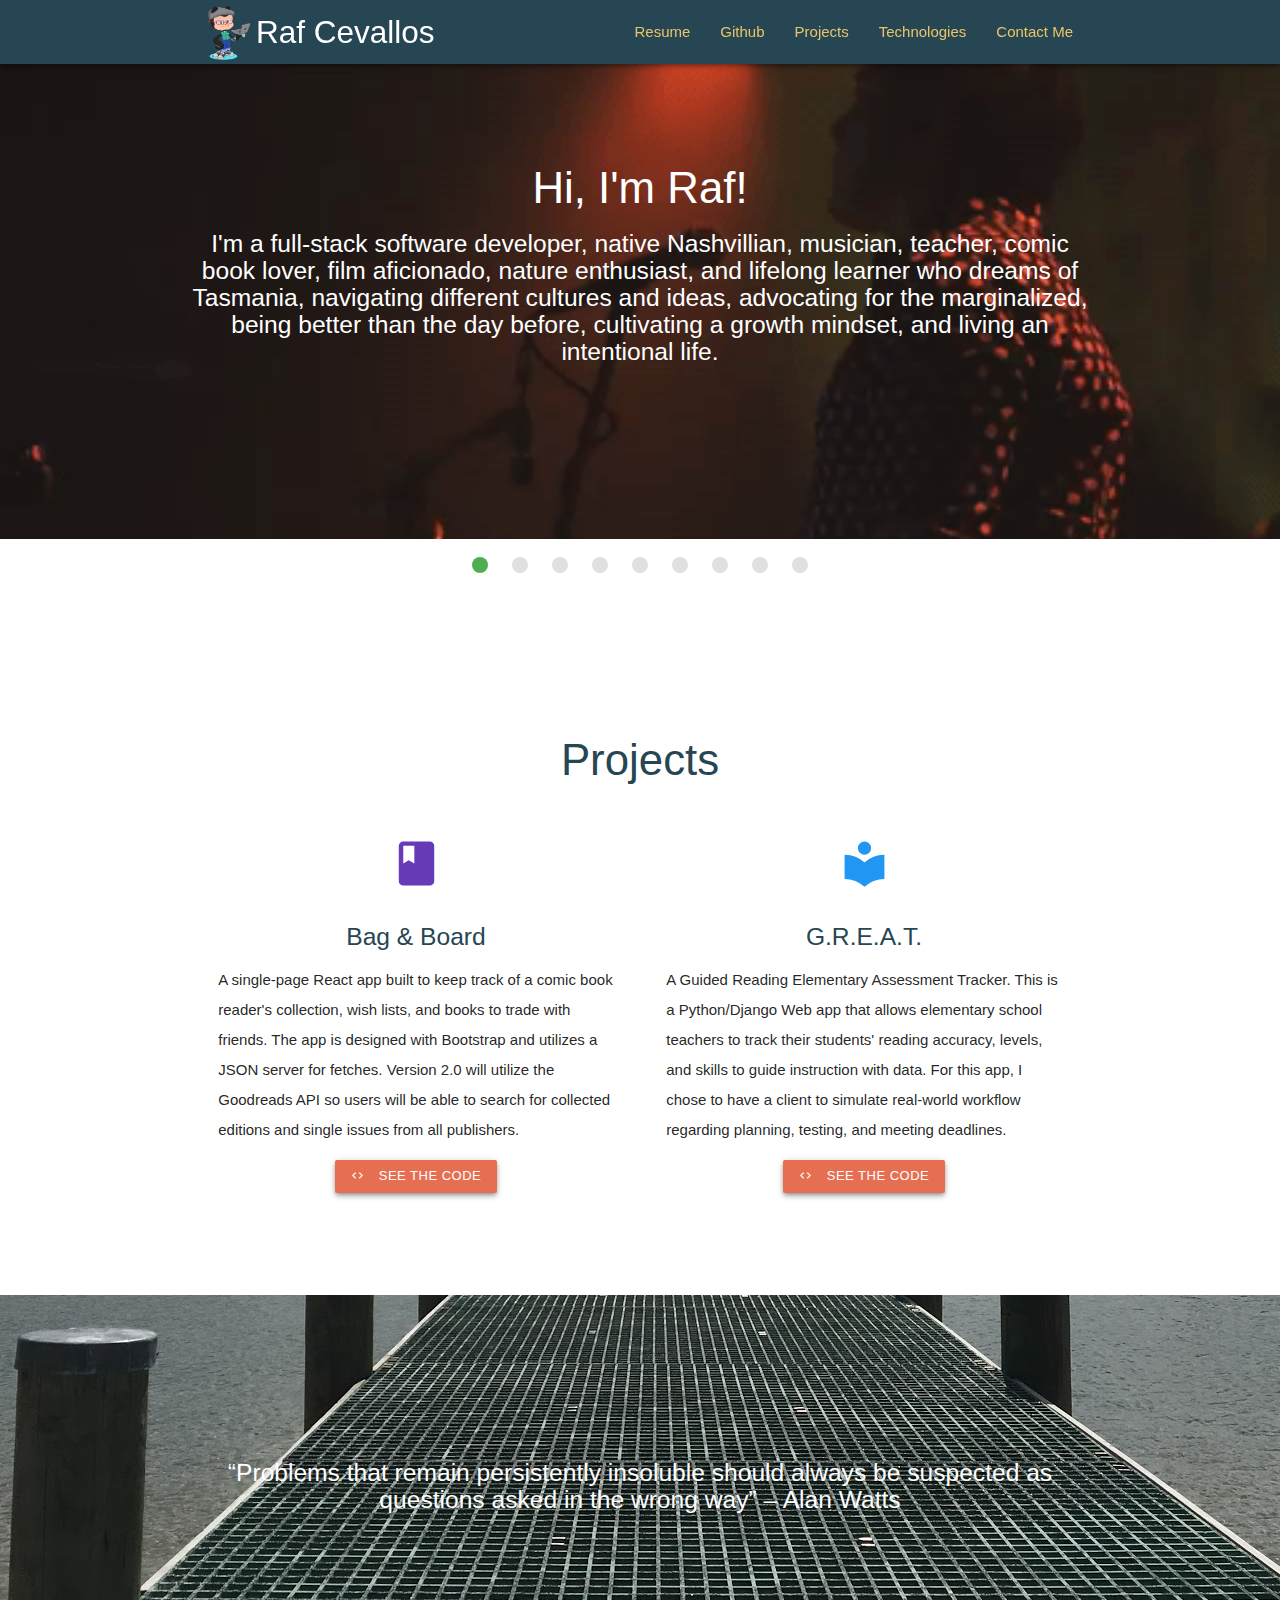
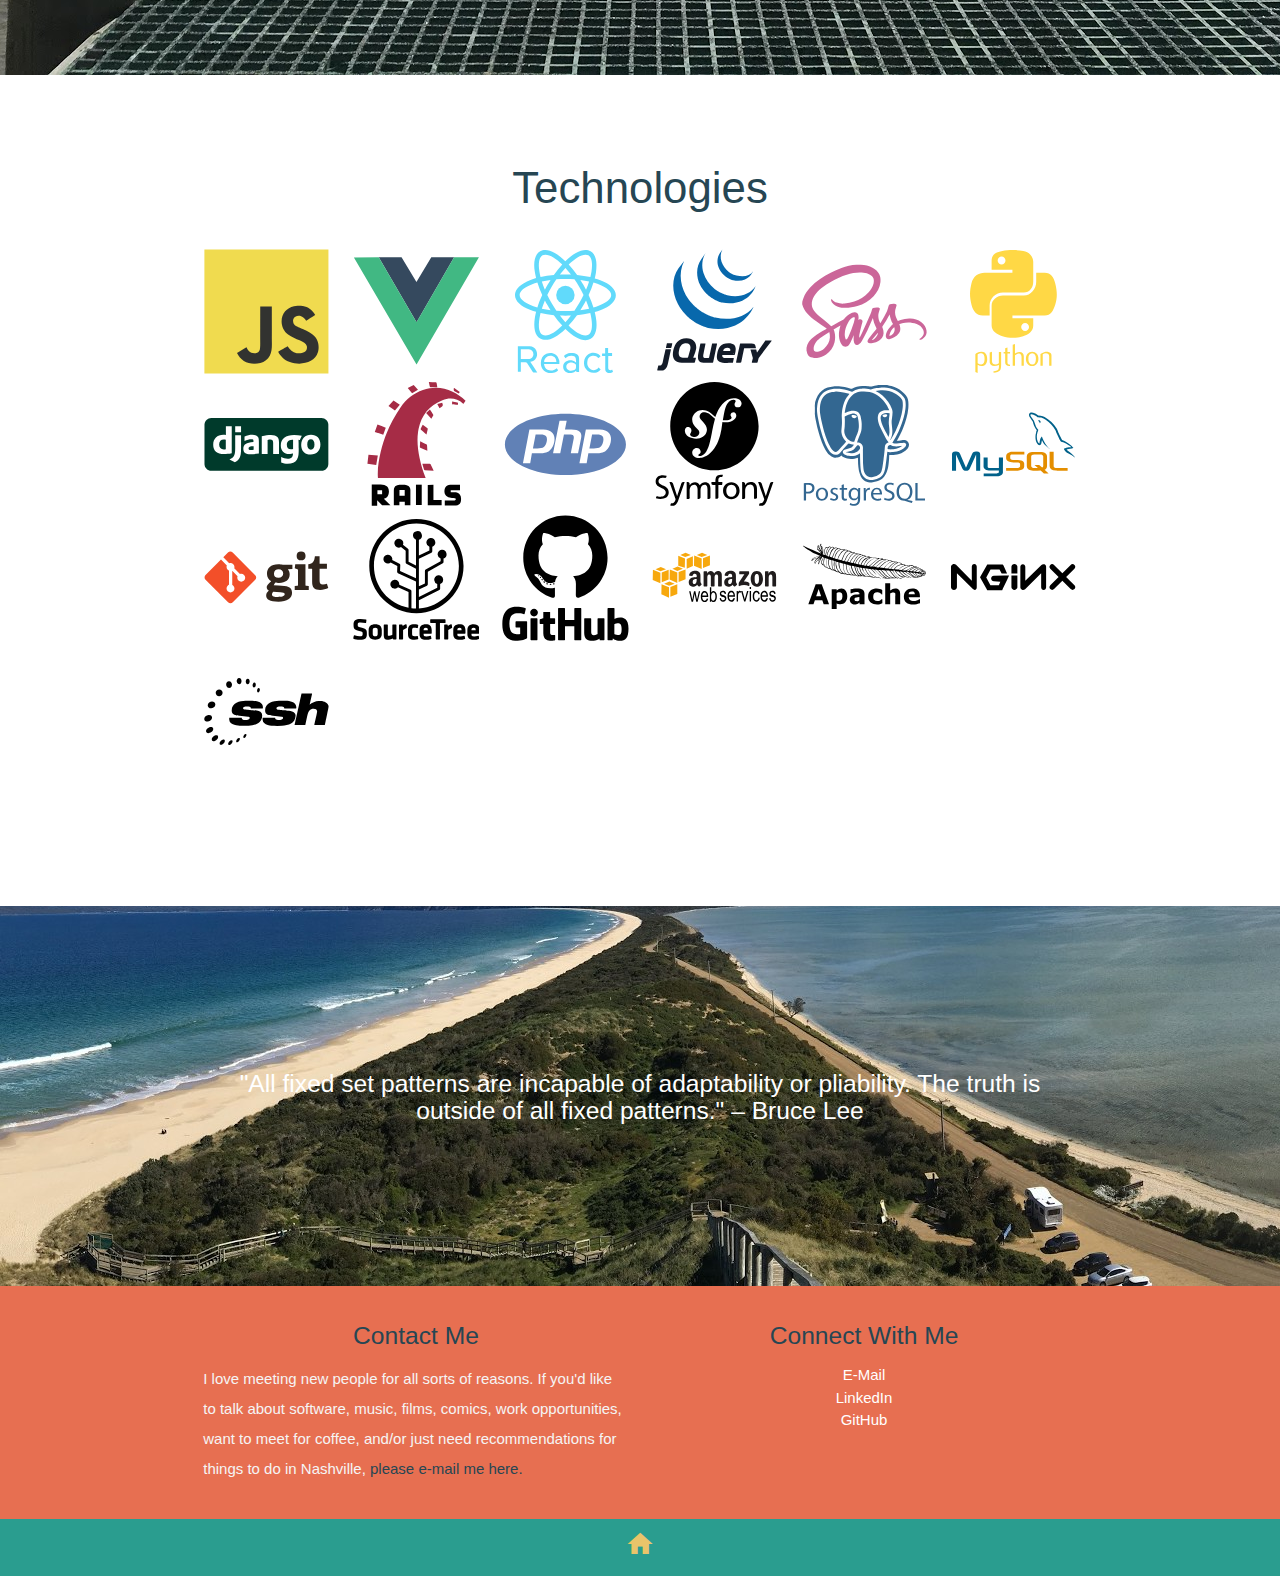
<file: index.html>
<!DOCTYPE html>
<html lang="en">

<head>
  <meta http-equiv="Content-Type" content="text/html; charset=UTF-8" />
  <meta name="viewport" content="width=device-width, initial-scale=1" />
  <title>Raf Cevallos</title>

  <!-- CSS  -->
  <link href="https://fonts.googleapis.com/icon?family=Material+Icons" rel="stylesheet">
  <link href="css/materialize.css" type="text/css" rel="stylesheet" media="screen,projection" />
  <link rel="stylesheet" href="css/wickedcss.min.css">
  <link href="css/style.css" type="text/css" rel="stylesheet" media="screen,projection" />
</head>

<body>
  <!-- NavBar -->
  <div class="navbar-fixed">
    <nav class="japanese-indigo z-depth-2" role="navigation">
      <div class="nav-wrapper container">
        <img id="octo-raf" src="img/octocat2.png" class="logo slideDown">
        <a id="logo-container" href="#" class="brand-logo slideRight white-text"> Raf Cevallos </a>
        <a href="#" data-target="mobile-demo" class="sidenav-trigger"><i class="material-icons">menu</i></a>
        <ul class="right hide-on-med-and-down">
          <li><a href="https://drive.google.com/file/d/1pXa5ccOF-l-bskPuD7P6mrTpvoDWrOWT/view?usp=sharing" class="hoverable rotateIn hansa-yellow-text"
              target="_blank">Resume</a></li>
          <li><a href="https://github.com/rafcevallos" class="hoverable rotateIn hansa-yellow-text" target="_blank">Github</a></li>
          <li><a href="#projects" class="hoverable rotateIn hansa-yellow-text">Projects</a></li>
          <li><a href="#technology" class="hoverable rotateIn hansa-yellow-text">Technologies</a></li>
          <li><a href="#contact" class="hoverable rotateIn hansa-yellow-text">Contact Me</a></li>
        </ul>
      </div>
    </nav>
  </div>

  <!-- Mobile SideNav -->
  <ul id="mobile-demo" class="sidenav light-red-ochre center">
    <br>
    <li><a href="https://drive.google.com/file/d/1pQHfE5U-b83-LNpJf74CyalZPbFGl-PY/view?usp=sharing" class="white-text"
        target="_blank">Resume</a></li>
    <li><a href="https://github.com/rafcevallos" class="white-text" target="_blank">Github</a></li>
    <li><a href="#projects" class="white-text">Projects</a></li>
    <li><a href="#technology" class="white-text">Technologies</a></li>
    <li><a href="#social" class="white-text">Social</a></li>
    <li><a href="#contact" class="white-text">Contact Me</a></li>
    <br>
    <br>
    <br>
    <li><img src="img/Me-098.JPG" class="circle" width="250" height="250"></li>
  </ul>

  <!-- About Me Section -->
  <div id="slide-desktop">
    <div class="slider">
      <ul class="slides">
        <li>
          <img src="img/Me.GIF"> <!-- Me -->
          <div class="caption center-align">
              <h3 class="white-text">
                Hi, I'm Raf!
              </h3>
            <h5 class="light white-text text-lighten-3">I'm a full-stack software developer, native Nashvillian,
              musician,
              teacher, comic book lover, film aficionado, nature enthusiast, and lifelong learner who dreams of
              Tasmania,
              navigating different cultures and ideas, advocating for the marginalized, being better than the day
              before,
              cultivating a growth mindset, and living an intentional life.
            </h5>
          </div>
        </li>
        <li>
          <img src="img/King's Island.JPG"> <!-- King's IslandImage -->
          <div class="caption center-align background">
            <h3 class="white-text text-lighten-2">Traveling to far off places.</h3>
            <h5 class="light sandy-brown-text">King's Island | Southern Tasmania</h5>
          </div>
        </li>
        <li>
          <img src="img/Art.JPG"> <!-- Art -->
          <div class="caption left-align">
            <h3 class="white-text text-lighten-2">Art Galleries</h3>
            <h5 class="light sandy-brown-text">Engagement, inspiration, and experience</h5>
          </div>
        </li>
        <li>
          <img src="img/Comics.jpg"> <!-- Omnibus -->
          <div class="caption center-align background">
            <h3 class="white-text text-lighten-2">Reading Comics</h3>
            <h5 class="light sandy-brown-text">Collected editions in hardcover format especially.</h5>
          </div>
        </li>
        <li>
          <img src="img/Posters.jpg"> <!-- Posters -->
          <div class="caption center-align background">
            <h3 class="white-text text-lighten-2">Collecting Screenprints</h3>
            <h5 class="light sandy-brown-text">Mainly, shows I've attended and pop culture.</h5>
          </div>
        </li>
        <li>
          <img src="img/Concert.JPG"> <!-- Concert - David Byrne -->
          <div class="caption left-align">
            <h3 class="white-text text-lighten-2">Live Music</h3>
            <h5 class="light sandy-brown-text">This is David Byrne holding a brain.</h5>
          </div>
        </li>
        <li>
          <img src="img/Band.jpg"> <!-- Smart Objects Live -->
          <div class="caption center-align background">
            <h3 class="white-text text-lighten-2">Playing the Piano</h3>
            <h5 class="light sandy-brown-text">I enjoy performing with friends and making people dance.</h5>
          </div>
        </li>
        <li>
          <img src="img/Records.jpg"> <!-- Records -->
          <div class="caption center-align background">
            <h3 class="white-text text-lighten-2">Records</h3>
            <h5 class="light sandy-brown-text">Only Nashville based musicians though.</h5>
          </div>
        </li>
        <li>
          <img src="img/Kayak.JPG"> <!-- Kayak -->
          <div class="caption center-align background">
            <h3 class="white-text text-lighten-2">Floating Downstream</h3>
            <h5 class="light sandy-brown-text">Disconnecting from everyday life helps me reconnect with life.</h5>
          </div>
        </li>
      </ul>
    </div>
    <br><br><br>
  </div>
  <div id="mobile-about-me">
    <div class="caption center-align">
      <h3 class="center japanese-indigo-text">
        Hi, I'm Raf!
      </h3>
      <h5 class="mobile-about japanese-indigo-text">I'm a full-stack software developer, native Nashvillian,
        musician,
        teacher, comic book lover, film aficionado, nature enthusiast, and lifelong learner who dreams of
        Tasmania,
        navigating different cultures and ideas, advocating for the marginalized, being better than the day
        before,
        cultivating a growth mindset, and living an intentional life.
      </h5>
    </div>
  </div>

  <!--   Projects Section   -->
  <div class="container">
    <div class="section" id="projects">
      <div class="row">
        <br>
        <br>
        <h3 class="header center col s12 japanese-indigo-text"> Projects </h3>
        <div class="col s12 m6">
          <div class="icon-block">
            <h2 class="center deep-purple-text pulse"><i class="material-icons">book</i></h2>
            <h5 class="center japanese-indigo-text">Bag & Board</h5>

            <p class="light">A single-page React app built to keep track of a comic book reader's collection,
              wish lists, and books to trade with friends. The app is designed with Bootstrap and utilizes a JSON
              server
              for
              fetches. Version 2.0 will utilize the Goodreads API so users will be able to search for collected
              editions and single issues from all publishers.</p>

            <div class="center">
              <a class="waves-effect waves-red z-depth-2 hoverable btn-small light-red-ochre" href="https://github.com/rafcevallos/comicbookcapstone"><i
                  class="material-icons left">code</i>See
                the code</a>
            </div>
          </div>
        </div>

        <div class="col s12 m6">
          <div class="icon-block">
            <h2 class="center blue-text pulse"><i class="material-icons">local_library</i></h2>
            <h5 class="center japanese-indigo-text">G.R.E.A.T.</h5>

            <p class="light">A Guided Reading Elementary Assessment Tracker. This is a Python/Django Web app that
              allows elementary school teachers to track their students' reading accuracy, levels, and skills to
              guide
              instruction with data. For this app, I chose to have a client to simulate real-world workflow
              regarding
              planning, testing, and meeting deadlines.</p>

            <div class="center">
              <a class="waves-effect waves-red z-depth-2 hoverable btn-small light-red-ochre lighten-1" href="https://github.com/rafcevallos/teacher-capstone"><i
                  class="material-icons left">code</i>See
                the code</a>
            </div>
          </div>
        </div>
      </div>
    </div>
  </div>
  <br><br><br>


  <div class="parallax-container valign-wrapper">
    <div class="section no-pad-bot">
      <div class="container">
        <div class="row center">
          <h5 class="header col s12 white-text">“Problems that remain persistently insoluble should always be suspected as questions asked in the wrong way” – Alan Watts</h5>
        </div>
      </div>
    </div>
    <div class="parallax"><img src="img/Tasmania-025.JPG" alt="poop"></div>
  </div>

  <!-- TECHNOLOGIES SECTION -->
  <div class="container">
    <div class="section" id="technology">
      <div class="row">
        <br>
        <br>
        <h3 class="header center col s12 japanese-indigo-text"> Technologies </h3>
        <br>
        <br>
        <br>
        <br>
        <br>
        <!-- Javascript -->
        <div class="col s3 m2 pulse">
          <svg viewBox="0 0 128 128">
            <path fill="#F0DB4F" d="M1.408 1.408h125.184v125.185h-125.184z"></path>
            <path fill="#323330" d="M116.347 96.736c-.917-5.711-4.641-10.508-15.672-14.981-3.832-1.761-8.104-3.022-9.377-5.926-.452-1.69-.512-2.642-.226-3.665.821-3.32 4.784-4.355 7.925-3.403 2.023.678 3.938 2.237 5.093 4.724 5.402-3.498 5.391-3.475 9.163-5.879-1.381-2.141-2.118-3.129-3.022-4.045-3.249-3.629-7.676-5.498-14.756-5.355l-3.688.477c-3.534.893-6.902 2.748-8.877 5.235-5.926 6.724-4.236 18.492 2.975 23.335 7.104 5.332 17.54 6.545 18.873 11.531 1.297 6.104-4.486 8.08-10.234 7.378-4.236-.881-6.592-3.034-9.139-6.949-4.688 2.713-4.688 2.713-9.508 5.485 1.143 2.499 2.344 3.63 4.26 5.795 9.068 9.198 31.76 8.746 35.83-5.176.165-.478 1.261-3.666.38-8.581zm-46.885-37.793h-11.709l-.048 30.272c0 6.438.333 12.34-.714 14.149-1.713 3.558-6.152 3.117-8.175 2.427-2.059-1.012-3.106-2.451-4.319-4.485-.333-.584-.583-1.036-.667-1.071l-9.52 5.83c1.583 3.249 3.915 6.069 6.902 7.901 4.462 2.678 10.459 3.499 16.731 2.059 4.082-1.189 7.604-3.652 9.448-7.401 2.666-4.915 2.094-10.864 2.07-17.444.06-10.735.001-21.468.001-32.237z"></path>
          </svg>
        </div>
        <!-- Vue -->
        <div class="col s3 m2 pulse">
          <svg viewBox="0 0 128 128">
          <path d="m-2.3125e-8 8.9337 49.854 0.1586 14.167 24.47 14.432-24.47 49.547-0.1577-63.834 110.14zm126.98 0.6374-24.36 0.0207-38.476 66.052-38.453-66.052-24.749-0.0194 63.211 107.89zm-25.149-0.008-22.745 0.16758l-15.053 24.647-14.817-24.647-22.794-0.1679 37.731 64.476zM25.997 9.3929l23.002 0.0087M25.997 9.3929l23.002 0.0087" fill="none"></path><path d="m25.997 9.3929 23.002 0.0087l15.036 24.958 14.983-24.956 22.982-0.0057-37.85 65.655z" fill="#35495e"></path><path d="m0.91068 9.5686 25.066-0.1711 38.151 65.658 37.852-65.654 25.11 0.0263-62.966 108.06z" fill="#41b883"></path>
          </svg>
        </div>
        <!-- React -->
        <div class="col s3 m2 pulse">
          <svg xmlns="http://www.w3.org/2000/svg" viewBox="0 0 128 128" enable-background="new 0 0 128 128">
            <g fill="#61DAFB">
              <circle cx="64" cy="47.5" r="9.3" />
              <path d="M64 81.7c7.3 7.1 14.5 11.3 20.3 11.3 1.9 0 3.7-.4 5.2-1.3 5.2-3 7.1-10.5 5.3-21.2-.3-1.9-.7-3.8-1.2-5.8 2-.6 3.8-1.2 5.6-1.8 10.1-3.9 15.7-9.3 15.7-15.2 0-6-5.6-11.4-15.7-15.2-1.8-.7-3.6-1.3-5.6-1.8.5-2 .9-3.9 1.2-5.8 1.7-10.9-.2-18.5-5.4-21.5-1.5-.9-3.3-1.3-5.2-1.3-5.7 0-13 4.2-20.3 11.3-7.2-7.1-14.4-11.3-20.2-11.3-1.9 0-3.7.4-5.2 1.3-5.2 3-7.1 10.5-5.3 21.2.3 1.9.7 3.8 1.2 5.8-2 .6-3.8 1.2-5.6 1.8-10.1 3.9-15.7 9.3-15.7 15.2 0 6 5.6 11.4 15.7 15.2 1.8.7 3.6 1.3 5.6 1.8-.5 2-.9 3.9-1.2 5.8-1.7 10.7.2 18.3 5.3 21.2 1.5.9 3.3 1.3 5.2 1.3 5.8.2 13-4 20.3-11zm-5.6-13.5c1.8.1 3.7.1 5.6.1 1.9 0 3.8 0 5.6-.1-1.8 2.4-3.7 4.6-5.6 6.7-1.9-2.1-3.8-4.3-5.6-6.7zm-12.4-10.3c1 1.7 1.9 3.3 3 4.9-3.1-.4-6-.9-8.8-1.5.9-2.7 1.9-5.5 3.1-8.3.8 1.6 1.7 3.3 2.7 4.9zm-5.8-24.1c2.8-.6 5.7-1.1 8.8-1.5-1 1.6-2 3.2-3 4.9-1 1.7-1.9 3.3-2.7 5-1.3-2.9-2.3-5.7-3.1-8.4zm5.5 13.7c1.3-2.7 2.7-5.4 4.3-8.1 1.5-2.6 3.2-5.2 4.9-7.8 3-.2 6-.3 9.1-.3 3.2 0 6.2.1 9.1.3 1.8 2.6 3.4 5.2 4.9 7.8 1.6 2.7 3 5.4 4.3 8.1-1.3 2.7-2.7 5.4-4.3 8.1-1.5 2.6-3.2 5.2-4.9 7.8-3 .2-6 .3-9.1.3-3.2 0-6.2-.1-9.1-.3-1.8-2.6-3.4-5.2-4.9-7.8-1.6-2.7-3-5.4-4.3-8.1zm39.1-5.4l-2.7-5c-1-1.7-1.9-3.3-3-4.9 3.1.4 6 .9 8.8 1.5-.9 2.8-1.9 5.6-3.1 8.4zm0 10.8c1.2 2.8 2.2 5.6 3.1 8.3-2.8.6-5.7 1.1-8.8 1.5 1-1.6 2-3.2 3-4.9.9-1.5 1.8-3.2 2.7-4.9zm2.3 34.7c-.8.5-1.8.7-2.9.7-4.9 0-11-4-17-10 2.9-3.1 5.7-6.6 8.5-10.5 4.7-.4 9.2-1.1 13.4-2.1.5 1.8.8 3.6 1.1 5.4 1.4 8.5.3 14.6-3.1 16.5zm5.2-52.7c11.2 3.2 17.9 8.1 17.9 12.6 0 3.9-4.6 7.8-12.7 10.9-1.6.6-3.4 1.2-5.2 1.7-1.3-4.1-2.9-8.3-4.9-12.6 2-4.3 3.7-8.5 4.9-12.6zm-8-28.2c1.1 0 2 .2 2.9.7 3.3 1.9 4.5 7.9 3.1 16.5-.3 1.7-.7 3.5-1.1 5.4-4.2-.9-8.7-1.6-13.4-2.1-2.7-3.9-5.6-7.4-8.5-10.5 6-5.9 12.1-10 17-10zm-14.7 20.1c-1.8-.1-3.7-.1-5.6-.1s-3.8 0-5.6.1c1.8-2.4 3.7-4.6 5.6-6.7 1.9 2.1 3.8 4.4 5.6 6.7zm-28.7-19.4c.8-.5 1.8-.7 2.9-.7 4.9 0 11 4 17 10-2.9 3.1-5.7 6.6-8.5 10.5-4.7.4-9.2 1.1-13.4 2.1-.5-1.8-.8-3.6-1.1-5.4-1.4-8.5-.3-14.5 3.1-16.5zm-5.2 52.7c-11.2-3.2-17.9-8.1-17.9-12.6 0-3.9 4.6-7.8 12.7-10.9 1.6-.6 3.4-1.2 5.2-1.7 1.3 4.1 2.9 8.3 4.9 12.6-2 4.3-3.7 8.6-4.9 12.6zm2.1 11c.3-1.7.7-3.5 1.1-5.4 4.2.9 8.7 1.6 13.4 2.1 2.7 3.9 5.6 7.4 8.5 10.5-6 5.9-12.1 10-17 10-1.1 0-2-.2-2.9-.7-3.4-1.9-4.5-8-3.1-16.5zM33.6 112.3c2.2-2.7 2.3-5.7 1.1-8.7-1.2-3-3.7-4.4-6.8-4.5-3.7-.1-7.5 0-11.2 0h-.7v25.9h3v-9.8h4.7c.6 0 1.1.2 1.4.7l6 9.3c.1.2.4.5.6.5h3.9c-2.4-3.7-4.7-7.2-7.1-10.8 2.1-.3 3.9-1 5.1-2.6zm-14.6-.2v-9.9h1.1c2.3 0 4.7-.1 7 .1 2.7.1 4.6 2.2 4.6 4.9s-2.2 4.8-4.9 4.9c-2.4.1-4.8 0-7.8 0zM57.7 113.4c-1.6-7-8-8.8-12.9-6.6-3.8 1.7-5.5 5-5.6 9.1-.1 3.1.8 5.9 3.2 8 2.7 2.4 6 2.7 9.4 2.1 1.9-.4 3.6-1.3 4.9-2.7-.5-.7-1-1.4-1.5-2-2.8 2.4-5.9 3.2-9.3 1.6-2.2-1.1-3.3-3.8-3.5-5.8h15.5v-1.3c.1-.9 0-1.7-.2-2.4zm-15.1 1.6c-.3-3 2.7-6.2 6-6.2 3.8-.1 6.2 2.2 6.3 6.2h-12.3zM73.3 106.3c-1.5-.3-3.1-.4-4.6-.3-2.4.2-4.5 1.3-6.2 3.1.5.7.9 1.4 1.5 2.2.2-.2.4-.4.6-.5 1.6-1.5 3.5-2.3 5.8-2.1 1.8.1 3.5.7 4 2.5.4 1.4.3 2.9.4 4.4-.3 0-.4-.1-.5-.2-2.4-2-5.1-2.4-8-1.7-2.7.7-4.4 2.8-4.6 5.5-.2 3.1 1.2 5.4 3.9 6.5 1.7.7 3.6.7 5.4.3 1.4-.3 2-1.1 4-2.2v1.3h2.8c0-4 .1-8.9 0-13.5 0-2.9-1.7-4.7-4.5-5.3zm1.4 12.6c-.1.3 0 .6 0 .9 0 2.1-.5 2.8-2.5 3.6-1.4.5-2.9.7-4.4.2-1.7-.5-2.9-2-2.9-3.7-.1-1.7 1-3.4 2.7-3.9 2.3-.8 4.4-.3 6.3 1.1.6.5 1 1 .8 1.8zM90.3 109c2.6-.8 5-.3 6.8 1.9l.3.2c.7-.6 1.3-1.2 2.1-1.9-.3-.3-.4-.5-.6-.8-2.9-3.1-8.6-3.5-12.1-1-4.9 3.6-4.8 10.6-2.4 14.3 2.3 3.5 5.6 4.7 9.5 4.2 2.3-.3 4.2-1.4 5.7-3.3-.7-.6-1.4-1.2-2.1-1.9-.2.2-.3.3-.4.5-2.7 3-7.2 2.7-9.6-.5-1.4-1.9-1.7-4.1-1.3-6.3.2-2.5 1.5-4.5 4.1-5.4zM111.1 122.6c-.2.1-.3.2-.3.2-.8.6-1.6.7-2.5.4-.9-.4-1-1.2-1.1-2v-11.4c0-.2 0 .2.1-.8h3.8v-3h-4v-5h-3v5.4h-2.6c-.2 0-.5.2-.5.4-.1.7 0 1.2 0 2.2h3.2v12.799999999999999c0 1.6.4 3 1.8 3.8 1.5.9 4.4.7 5.7-.4.2-.1.3-.5.3-.6-.3-.6-.6-1.3-.9-2z" />
            </g>
          </svg>
        </div>
        <!-- jQuery -->
        <div class="col s3 m2 pulse">
          <svg viewBox="0 0 128 128">
            <path fill="#0868AC" d="M27.758 20.421c-7.352 10.565-6.437 24.312-.82 35.54l.411.798.263.506.164.291.293.524c.174.307.353.612.536.919l.306.504c.203.326.41.65.622.973l.265.409c.293.437.592.872.901 1.301l.026.033.152.205c.267.368.542.732.821 1.093l.309.393c.249.313.502.623.759.934l.29.346c.345.406.698.812 1.057 1.208l.021.022.041.045c.351.383.71.758 1.075 1.133l.344.347c.282.284.569.563.858.841l.351.334c.387.364.777.722 1.176 1.07l.018.016.205.174c.351.305.708.605 1.068.902l.442.353c.294.235.591.468.89.696l.477.361c.33.243.663.482.999.717l.363.258.101.072c.318.22.645.431.97.642l.42.28c.5.315 1.007.628 1.519.93l.42.237c.377.217.756.431 1.14.639l.631.326.816.424.188.091.334.161c.427.204.858.405 1.293.599l.273.122c.498.218 1.001.427 1.508.628l.368.144c.469.182.945.359 1.423.527l.179.062c.524.184 1.054.353 1.587.52l.383.114c.542.164 1.079.358 1.638.462 35.553 6.483 45.88-21.364 45.88-21.364-8.674 11.3-24.069 14.28-38.656 10.962-.553-.125-1.089-.298-1.628-.456l-.406-.124c-.526-.161-1.049-.33-1.568-.51l-.215-.077c-.465-.164-.924-.336-1.382-.513l-.388-.152c-.501-.198-1-.405-1.492-.62l-.298-.133c-.423-.191-.842-.384-1.259-.585l-.364-.175c-.327-.159-.65-.328-.974-.495l-.649-.341c-.395-.21-.782-.43-1.167-.654l-.394-.219c-.513-.303-1.019-.615-1.52-.932l-.41-.273c-.363-.234-.725-.473-1.081-.719l-.349-.245c-.344-.242-.685-.489-1.022-.738l-.453-.343c-.31-.237-.618-.476-.922-.721l-.411-.33c-.388-.318-.771-.64-1.149-.969l-.126-.105c-.409-.359-.811-.728-1.208-1.098l-.34-.328c-.294-.279-.584-.561-.868-.851l-.34-.34c-.362-.37-.717-.745-1.065-1.126l-.053-.057c-.368-.402-.728-.813-1.08-1.229l-.283-.336c-.263-.316-.523-.638-.777-.961l-.285-.355c-.307-.397-.605-.793-.898-1.195-8.098-11.047-11.008-26.283-4.535-38.795M50.578 11.519c-5.316 7.65-5.028 17.893-.88 25.983.695 1.356 1.477 2.673 2.351 3.925.796 1.143 1.68 2.501 2.737 3.418.383.422.784.834 1.193 1.238l.314.311c.397.385.801.764 1.218 1.132l.05.043.012.012c.462.405.939.794 1.423 1.178l.323.252c.486.372.981.738 1.489 1.087l.043.033.68.447.322.213c.363.233.73.459 1.104.676l.156.092c.322.185.648.367.975.545l.347.18.682.354.103.047c.469.23.941.453 1.424.663l.314.13c.386.163.775.323 1.167.473l.5.184c.356.132.712.253 1.072.373l.484.155c.511.158 1.017.359 1.549.448 27.45 4.547 33.787-16.588 33.787-16.588-5.712 8.228-16.775 12.153-28.58 9.089-.524-.138-1.042-.288-1.555-.449l-.467-.151c-.365-.117-.728-.243-1.087-.374l-.491-.183c-.394-.152-.784-.309-1.171-.473l-.315-.133c-.485-.211-.962-.434-1.432-.666l-.718-.365-.414-.213c-.306-.166-.61-.338-.909-.514l-.217-.123c-.372-.217-.738-.44-1.1-.672l-.332-.221-.712-.472c-.506-.349-.999-.714-1.484-1.085l-.334-.264c-5.167-4.079-9.263-9.655-11.21-15.977-2.041-6.557-1.601-13.917 1.935-19.891M69.771 4.868c-3.134 4.612-3.442 10.341-1.267 15.435 2.293 5.407 6.992 9.648 12.477 11.66l.682.235.3.096c.323.102.644.22.978.282 15.157 2.929 19.268-7.777 20.362-9.354-3.601 5.185-9.653 6.43-17.079 4.627-.586-.142-1.231-.354-1.796-.555-.725-.259-1.439-.553-2.134-.886-1.318-.634-2.575-1.402-3.741-2.282-6.645-5.042-10.772-14.659-6.436-22.492"></path>
            <path fill="#131B28" d="M66.359 96.295h-4.226c-.234 0-.467.188-.517.417l-1.5 6.94-1.5 6.94c-.049.229-.282.417-.516.417h-2.991c-2.959 0-2.617-2.047-2.011-4.851l.018-.085.066-.354.012-.066.135-.72.145-.771.154-.785.682-3.332.683-3.332c.047-.23-.107-.419-.341-.419h-4.337c-.234 0-.466.188-.514.418l-.933 4.424-.932 4.425-.002.006-.086.412c-1.074 4.903-.79 9.58 5.048 9.727l.17.003h9.163c.234 0 .467-.188.516-.417l1.976-9.289 1.976-9.29c.049-.23-.103-.417-.338-.418zM21.103 96.246h-4.64c-.235 0-.469.188-.521.416l-.44 1.942-.44 1.942c-.051.229.098.416.333.416h4.676c.235 0 .468-.188.518-.417l.425-1.941.425-1.941c.049-.229-.101-.417-.336-.417zM19.757 102.29h-4.677c-.234 0-.469.188-.521.416l-.657 2.91-.656 2.909-.183.834-.631 2.97-.63 2.971c-.049.229-.15.599-.225.821 0 0-.874 2.6-2.343 2.57l-.184-.004-1.271-.023h-.001c-.234-.003-.469.18-.524.407l-.485 2.039-.484 2.038c-.055.228.093.416.326.42.833.01 2.699.031 3.828.031 3.669 0 5.604-2.033 6.843-7.883l1.451-6.714 1.361-6.297c.049-.227-.103-.415-.337-.415zM105.874 100.716l-.194-.801-.191-.82-.097-.414c-.38-1.477-1.495-2.328-3.917-2.328l-3.77-.004-3.472-.005h-3.907c-.234 0-.466.188-.515.417l-.173.816-.204.964-.057.271-1.759 8.24-1.67 7.822c-.05.23-.066.512-.038.626.028.115.479.209.713.209h3.524c.235 0 .532-.042.66-.094s.317-.513.364-.742l.626-3.099.627-3.1.001-.005.084-.413.76-3.56.671-3.144c.05-.229.281-.416.515-.417l11.089-.005c.235.002.383-.185.33-.414zM120.149 93.476l-.854.003h-3.549c-.235 0-.536.159-.667.353l-7.849 11.498c-.132.194-.283.166-.335-.062l-.578-2.533c-.052-.229-.287-.416-.522-.416h-5.045c-.235 0-.374.184-.31.409l2.261 7.921c.064.226.069.596.011.824l-.985 3.833c-.059.228.085.413.32.413h4.987c.234 0 .474-.186.532-.413l.986-3.833c.058-.229.221-.567.363-.755l12.742-16.911c.142-.188.065-.341-.169-.339l-1.339.008zM80.063 103.395v-.004c-.029.254-.264.441-.499.441h-6.397c-.222 0-.334-.15-.301-.336l.006-.015-.004.002.003-.021.029-.109c.611-1.624 1.855-2.69 4.194-2.69 2.634-.001 3.148 1.285 2.969 2.732zm-1.877-7.384c-8.211 0-10.157 4.984-11.249 10.015-1.091 5.128-.998 9.921 7.5 9.921h1.03l.256-.001h.06l1.02-.003h.018c2.244-.009 4.495-.026 5.406-.033.233-.004.461-.191.509-.42l.344-1.681.067-.327.41-2.006c.047-.229-.106-.418-.341-.418h-7.639c-3.039 0-3.941-.807-3.608-3.181h12.211l-.001.001.008-.001c.194-.003.374-.137.445-.315l.029-.106-.001.001c1.813-6.839 1.293-11.445-6.474-11.446zM39.376 103.369l-.116.409v.001l-.922 3.268-.922 3.267c-.063.227-.308.411-.543.411h-4.88c-3.702 0-4.604-2.896-3.702-7.166.901-4.368 2.668-7.083 6.312-7.358 4.98-.376 5.976 3.126 4.773 7.168zm3.348 7.105s2.301-5.588 2.823-8.814c.713-4.319-1.45-10.585-9.804-10.585-8.306 0-11.914 5.981-13.29 12.484-1.376 6.55.427 12.293 8.686 12.246l6.516-.024 6.089-.022c.234-.002.474-.188.534-.414l1.061-4.046c.059-.228-.084-.414-.319-.416l-1.017-.006-1.017-.006c-.199-.001-.313-.131-.289-.302l.027-.095zM83.844 106.733c0 .155-.125.281-.28.281-.154 0-.28-.126-.28-.281 0-.154.125-.279.28-.279.155 0 .28.125.28.279z"></path>
          </svg>
        </div>
        <!-- Sass -->
        <div class="col s3 m2 pulse">
          <svg viewBox="0 0 128 128">
            <path fill-rule="evenodd" clip-rule="evenodd" fill="#CB6699" d="M1.219 56.156c0 .703.207 1.167.323 1.618.756 2.933 2.381 5.45 4.309 7.746 2.746 3.272 6.109 5.906 9.554 8.383 2.988 2.148 6.037 4.248 9.037 6.38.515.366 1.002.787 1.561 1.236-.481.26-.881.489-1.297.7-3.959 2.008-7.768 4.259-11.279 6.986-2.116 1.644-4.162 3.391-5.607 5.674-2.325 3.672-3.148 7.584-1.415 11.761.506 1.22 1.278 2.274 2.367 3.053.353.252.749.502 1.162.6 1.058.249 2.136.412 3.207.609l3.033-.002c3.354-.299 6.407-1.448 9.166-3.352 4.312-2.976 7.217-6.966 8.466-12.087.908-3.722.945-7.448-.125-11.153-.099-.344-.224-.681-.354-1.014-.13-.333-.283-.657-.463-1.072l6.876-3.954.103.088c-.125.409-.258.817-.371 1.23-.817 2.984-1.36 6.02-1.165 9.117.208 3.3 1.129 6.389 3.061 9.146 1.562 2.23 5.284 2.313 6.944.075.589-.795 1.16-1.626 1.589-2.513 1.121-2.315 2.159-4.671 3.23-7.011l.187-.428c-.077 1.108-.167 2.081-.208 3.055-.064 1.521.025 3.033.545 4.48.445 1.238 1.202 2.163 2.62 2.326.97.111 1.743-.333 2.456-.896 1.114-.879 2.019-1.965 2.691-3.199 1.901-3.491 3.853-6.961 5.576-10.54 1.864-3.871 3.494-7.855 5.225-11.792l.286-.698c.409 1.607.694 3.181 1.219 4.671.61 1.729 1.365 3.417 2.187 5.058.389.775.344 1.278-.195 1.928-2.256 2.72-4.473 5.473-6.692 8.223-.491.607-.98 1.225-1.389 1.888-.247.403-.411.894-.48 1.364-.133.898.422 1.764 1.383 1.971.878.189 1.813.259 2.708.193 3.097-.228 5.909-1.315 8.395-3.157 3.221-2.386 4.255-5.642 3.475-9.501-.211-1.047-.584-2.065-.947-3.074-.163-.455-.174-.774.123-1.198 2.575-3.677 4.775-7.578 6.821-11.569.081-.157.164-.314.306-.482.663 3.45 1.661 6.775 3.449 9.792-.912.879-1.815 1.676-2.632 2.554-1.799 1.934-3.359 4.034-4.173 6.595-.35 1.104-.619 2.226-.463 3.405.242 1.831 1.742 3.021 3.543 2.604 3.854-.892 7.181-2.708 9.612-5.925 1.636-2.166 1.785-4.582 1.1-7.113-.188-.688-.411-1.365-.651-2.154.951-.295 1.878-.649 2.837-.868 4.979-1.136 9.904-.938 14.702.86 2.801 1.05 5.064 2.807 6.406 5.571 1.639 3.379.733 6.585-2.452 8.721-.297.199-.637.356-.883.605-.151.153-.242.459-.205.67.021.123.346.277.533.275 1.047-.008 1.896-.557 2.711-1.121 2.042-1.413 3.532-3.314 3.853-5.817l.063-.188-.077-1.63c-.031-.094.023-.187.016-.258-.434-3.645-2.381-6.472-5.213-8.688-3.28-2.565-7.153-3.621-11.249-3.788-3.338-.136-6.619.36-9.765 1.503-.897.325-1.786.71-2.688 1.073-.121-.219-.251-.429-.358-.646-.926-1.896-2.048-3.708-2.296-5.882-.176-1.544-.392-3.086-.025-4.613.353-1.469.813-2.913 1.246-4.362.223-.746.066-1.164-.646-1.5-.248-.117-.518-.219-.786-.258-1.75-.254-3.476-.109-5.171.384-.6.175-1.036.511-1.169 1.175-.076.381-.231.746-.339 1.122-.443 1.563-.757 3.156-1.473 4.645-1.794 3.735-3.842 7.329-5.938 10.897-.227.385-.466.763-.752 1.23-.736-1.54-1.521-2.922-1.759-4.542-.269-1.832-.481-3.661-.025-5.479.339-1.356.782-2.687 1.19-4.025.193-.636.104-.97-.472-1.305-.291-.169-.62-.319-.948-.368-1.815-.269-3.603-.128-5.354.438-.543.176-.828.527-.994 1.087-.488 1.652-.904 3.344-1.589 4.915-2.774 6.36-5.628 12.687-8.479 19.013-.595 1.321-1.292 2.596-1.963 3.882-.17.326-.418.613-.63.919-.17-.201-.236-.339-.235-.477.005-.813-.092-1.65.063-2.436.469-2.378 1.009-4.743 1.578-7.099.47-1.946 1.017-3.874 1.538-5.807.175-.647.178-1.252-.287-1.796-.781-.911-2.413-1.111-3.381-.409l-.428.242.083-.69c.204-1.479.245-2.953-.161-4.41-.506-1.816-1.802-2.861-3.686-2.803-.878.027-1.8.177-2.613.497-3.419 1.34-6.048 3.713-8.286 6.568-.203.259-.471.495-.757.654-2.893 1.604-5.795 3.188-8.696 4.778l-3.229 1.769c-.866-.826-1.653-1.683-2.546-2.41-2.727-2.224-5.498-4.393-8.244-6.592-2.434-1.949-4.792-3.979-6.596-6.56-1.342-1.92-2.207-4.021-2.29-6.395-.105-3.025.753-5.789 2.293-8.362 1.97-3.292 4.657-5.934 7.611-8.327 3.125-2.53 6.505-4.678 10.008-6.639 4.901-2.743 9.942-5.171 15.347-6.774 5.542-1.644 11.165-2.585 16.965-1.929 2.28.258 4.494.78 6.527 1.895 1.557.853 2.834 1.97 3.428 3.716.586 1.718.568 3.459.162 5.204-.825 3.534-2.76 6.447-5.195 9.05-3.994 4.267-8.866 7.172-14.351 9.091-3.165 1.107-6.421 1.802-9.765 2.083-2.729.229-5.401-.013-7.985-.962-1.711-.629-3.201-1.591-4.399-2.987-.214-.25-.488-.521-.887-.287-.391.23-.46.602-.329.979.219.626.421 1.278.762 1.838.857 1.405 2.107 2.424 3.483 3.298 2.643 1.681 5.597 2.246 8.66 2.377 4.648.201 9.183-.493 13.654-1.74 6.383-1.78 11.933-4.924 16.384-9.884 3.706-4.13 6.353-8.791 6.92-14.419.277-2.747-.018-5.438-1.304-7.944-1.395-2.715-3.613-4.734-6.265-6.125-3.862-2.025-8.03-3.204-12.332-3.204h-4.31c-5.21 0-10.247 1.493-15.143 3.274-3.706 1.349-7.34 2.941-10.868 4.703-7.683 3.839-14.838 8.468-20.715 14.833-2.928 3.171-5.407 6.67-6.833 10.79-.417 1.206-.813 2.499-1.111 3.746m27.839 36.013c-.333 4.459-2.354 8.074-5.657 11.002-1.858 1.646-3.989 2.818-6.471 3.23-.9.149-1.821.185-2.694-.188-1.245-.532-1.524-1.637-1.548-2.814-.037-1.876.62-3.572 1.521-5.186 1.176-2.104 2.9-3.708 4.741-5.206 2.9-2.361 6.046-4.359 9.268-6.245l.243-.1c.498 1.84.735 3.657.597 5.507zm25.158-19.379c-.235 1.424-.529 2.849-.945 4.229-1.438 4.777-3.285 9.406-5.282 13.973-.369.845-.906 1.616-1.373 2.417-.072.124-.179.231-.283.334-.578.571-1.126.541-1.418-.206-.34-.868-.549-1.797-.729-2.716-.121-.617-.092-1.265-.13-1.897.039-4.494 1.41-8.578 3.736-12.38.959-1.568 2.003-3.062 3.598-4.054.49-.305 1.04-.55 1.595-.706.85-.239 1.372.154 1.231 1.006zm17.164 21.868l6.169-7.203c.257 2.675-4.29 8.015-6.169 7.203zm19.703-4.847c-.436.25-.911.43-1.358.661-.409.212-.544-.002-.556-.354-.008-.239.027-.489.093-.721.833-2.938 2.366-5.446 4.647-7.486l.16-.082c1.085 3.035-.169 6.368-2.986 7.982z">
            </path>
          </svg>
        </div>
        <!-- Python -->
        <div class="col s3 m2 pulse">
          <svg viewBox="0 0 128 128">
          <path fill="#FFD845" d="M40 68v-10.079c0-6.973 6.218-12.921 13.383-12.921h21.102c5.874 0 9.515-5.04 9.515-10.938v-20.117c0-5.726-4.306-10.026-10.04-10.981-3.629-.604-7.131-.879-10.743-.862-3.611.017-7.339.324-10.374.862-8.941 1.578-10.843 4.884-10.843 10.981v8.055h21v3h-28.108999999999998c-6.14 0-11.516 3.53-13.198 10.552-1.939 8.047-2.025 13.202 0 21.605 1.502 6.254 5.089 10.843 11.228 10.843h7.079zm12.054-51.372c-2.19 0-3.964-1.795-3.964-4.013 0-2.229 1.773-4.039 3.964-4.039 2.182 0 3.964 1.811 3.964 4.039 0 2.218-1.782 4.013-3.964 4.013zM106.175 35.552c-1.517-6.114-4.416-10.552-10.563-10.552h-8.612v9.062c0 7.273-5.484 13.938-12.515 13.938h-21.102c-5.78 0-11.383 4.403-11.383 10.193v20.117c0 5.725 5.388 9.093 10.974 10.734 6.686 1.967 12.781 2.322 20.782 0 5.318-1.54 10.244-4.638 10.244-10.734v-7.31h-21v-3h32.611c6.14 0 8.428-4.416 10.563-10.843 2.206-6.618 2.112-13.115.001-21.605zm-30.361 40.073c2.19 0 3.965 1.795 3.965 4.015 0 2.227-1.774 4.037-3.965 4.037-2.182 0-3.963-1.811-3.963-4.037 0-2.22 1.781-4.015 3.963-4.015z"></path><path fill="#FFD845" d="M34.911 112.049c0-3.757-1.072-5.686-3.214-5.791-.853-.041-1.685.095-2.495.409-.646.231-1.082.461-1.311.692v8.968c1.371.86 2.588 1.26 3.649 1.197 2.247-.148 3.371-1.971 3.371-5.475zm2.643.157c0 1.909-.447 3.493-1.348 4.753-1.003 1.427-2.394 2.16-4.172 2.201-1.34.043-2.721-.378-4.142-1.258v8.151l-2.298-.82v-18.093c.377-.462.862-.859 1.451-1.196 1.368-.798 3.031-1.207 4.987-1.228l.033.032c1.788-.022 3.166.712 4.134 2.201.902 1.366 1.355 3.117 1.355 5.257z"></path><path fill="#FFD845" d="M51.603 117.555c0 2.56-.257 4.333-.77 5.318-.516.986-1.497 1.773-2.945 2.359-1.174.463-2.444.714-3.808.757l-.38-1.448c1.386-.188 2.362-.378 2.928-.566 1.114-.377 1.878-.955 2.298-1.73.337-.631.503-1.835.503-3.618v-.599c-1.571.714-3.219 1.068-4.941 1.068-1.132 0-2.13-.354-2.99-1.068-.966-.777-1.449-1.764-1.449-2.958v-9.566l2.299-.787v9.63c0 1.028.332 1.82.996 2.376s1.524.822 2.578.803c1.054-.022 2.183-.431 3.382-1.228v-11.234h2.299v12.491z"></path><path fill="#FFD845" d="M60.576 119.034c-.274.022-.525.032-.757.032-1.3 0-2.314-.309-3.038-.93-.722-.622-1.084-1.479-1.084-2.573v-9.054h-1.574v-1.446h1.574v-3.84l2.296-.817v4.657h2.583v1.446h-2.583v8.991c0 .862.231 1.474.694 1.83.397.295 1.029.463 1.889.506v1.198z"></path><path fill="#FFD845" d="M74.493 118.845h-2.298v-8.873c0-.902-.211-1.68-.631-2.329-.485-.734-1.159-1.102-2.024-1.102-1.054 0-2.372.556-3.954 1.668v10.636h-2.298v-21.208l2.298-.725v9.659c1.469-1.068 3.073-1.604 4.816-1.604 1.218 0 2.203.41 2.958 1.228.757.817 1.134 1.836 1.134 3.053v9.597h-.001z"></path><path fill="#FFD845" d="M86.711 111.688c0-1.444-.274-2.636-.82-3.579-.649-1.149-1.657-1.756-3.021-1.818-2.52.146-3.778 1.951-3.778 5.412 0 1.587.262 2.912.79 3.976.674 1.356 1.685 2.024 3.033 2.002 2.531-.02 3.796-2.017 3.796-5.993zm2.518.015c0 2.055-.526 3.765-1.575 5.131-1.154 1.528-2.749 2.296-4.783 2.296-2.017 0-3.589-.768-4.723-2.296-1.028-1.366-1.542-3.076-1.542-5.131 0-1.932.556-3.556 1.668-4.879 1.174-1.403 2.718-2.107 4.627-2.107 1.909 0 3.463.704 4.66 2.107 1.111 1.323 1.668 2.947 1.668 4.879z"></path><path fill="#FFD845" d="M102.407 118.845h-2.299v-9.376c0-1.028-.31-1.831-.928-2.409-.619-.576-1.443-.855-2.472-.833-1.091.021-2.13.378-3.116 1.069v11.549h-2.299v-11.833c1.323-.963 2.54-1.592 3.652-1.886 1.049-.274 1.974-.41 2.771-.41.545 0 1.059.053 1.542.158.903.209 1.637.596 2.203 1.164.631.629.946 1.384.946 2.267v10.54z"></path>
          </svg>
        </div>
        <!-- Django -->
        <div class="col s3 m2 pulse">
          <svg viewBox="0 0 128 128">
            <path fill="#003A2B" d="M126.5 83.8c0 3.8-3.1 6.9-6.9 6.9h-111.2c-3.8 0-6.9-3.1-6.9-6.9v-39.6c0-3.8 3.1-6.9 6.9-6.9h111.2c3.8 0 6.9 3.1 6.9 6.9v39.6z"></path>
            <path fill="#fff" d="M23 45.6h6v27.4c-3 .6-5.3.8-7.7.8-7.2 0-11-3.3-11-9.5 0-6 4-10 10.2-10 1 0 1.7.1 2.6.3v-9h-.1zm0 13.8c-.7-.2-1.3-.3-2-.3-3 0-4.7 1.8-4.7 5.1 0 3.2 1.7 4.9 4.7 4.9.7 0 1.2 0 2-.2v-9.5zM38.4 54.8v13.7c0 4.7-.3 7-1.4 9-1 1.9-2.2 3.1-4.8 4.4l-5.5-2.6c2.6-1.2 3.9-2.3 4.7-4 .8-1.7 1.1-3.7 1.1-8.8v-11.7h5.9zm-5.9-9.1h5.9v6.1h-5.9v-6.1zM42 56.1c2.6-1.2 5.1-1.8 7.8-1.8 3 0 5 .8 5.9 2.4.5.9.7 2 .7 4.5v12c-2.7.4-6 .7-8.5.7-5 0-7.2-1.7-7.2-5.6 0-4.2 3-6.1 10.2-6.7v-1.3c0-1.1-.5-1.5-2-1.5-2.2 0-4.7.6-7 1.8v-4.5h.1zm9.2 9.4c-3.9.4-5.2 1-5.2 2.5 0 1.2.7 1.7 2.3 1.7.9 0 1.7-.1 2.8-.3v-3.9h.1zM59.3 55.7c3.5-.9 6.4-1.3 9.3-1.3 3 0 5.2.7 6.5 2 1.2 1.3 1.6 2.7 1.6 5.6v11.6h-5.9v-11.4c0-2.3-.8-3.1-2.9-3.1-.8 0-1.5.1-2.7.4v14.1h-5.9v-17.9zM79 76.8c2.1 1.1 4.2 1.6 6.3 1.6 3.9 0 5.5-1.6 5.5-5.3v-.1c-1.2.6-2.3.8-3.8.8-5.2 0-8.5-3.4-8.5-8.8 0-6.7 4.9-10.5 13.5-10.5 2.5 0 4.9.3 7.7.8l-2 4.3c-1.6-.3-.1 0-1.3-.2v.6l.1 2.5v3.2c0 .8 0 1.6.1 2.4v1.6c0 5.1-.4 7.5-1.7 9.4-1.8 2.9-5 4.3-9.6 4.3-2.3 0-4.3-.3-6.4-1.2v-5.4h.1zm11.8-17.6h-.6000000000000001c-1.2 0-2.5.3-3.4.8-1.4.8-2.2 2.3-2.2 4.3 0 3 1.5 4.7 4.1 4.7.8 0 1.5-.2 2.2-.4v-9.4h-.1zM109 54.3c5.9 0 9.5 3.7 9.5 9.8 0 6.2-3.8 10.1-9.8 10.1-5.9 0-9.6-3.7-9.6-9.7.1-6.3 3.9-10.2 9.9-10.2zm-.1 15c2.3 0 3.6-1.9 3.6-5.2 0-3.2-1.3-5.2-3.6-5.2s-3.7 1.9-3.7 5.2c.1 3.4 1.4 5.2 3.7 5.2z"></path>
          </svg>
        </div>
        <!-- Rails -->
        <div class="col s3 m2 pulse">
          <svg viewBox="0 0 128 128">
          <path d="M18.922 104.532v21.468h5.476v-5.591l4.983 4.983h8.402l-6.664-6.664s4.795-.078 5.157-7.01c0-6.361-4.8-7.186-10.343-7.186h-7.011zm5.737 5.824h4.722v3.824h-4.722v-3.824z"></path><path d="M48.358 104.619c-2.997-.017-7.155.261-7.155 5.911v14.92h5.62v-3.65h5.447v3.563h5.649v-15.644c0-4.907-5.452-5.1-8.373-5.1h-1.188zm-1.449 5.388h5.273v5.882h-5.273v-5.882z"></path><path d="M63.55 104.632h5.815v20.537h-5.815z"></path><path d="M75.454 104.905v20.537h13.995v-5.452h-8.269v-15.175l-5.726.09z"></path><path d="M107.986 104.722v5.543h-9.36v1.999h3.999s6.453-.09 6.453 6.452c0 6.543-3 6.907-9.088 6.907h-7.36v-4.998h8.451c2.544 0 2.685-.829 2.685-1.551 0-.721-1.3-1.056-3.946-1.056s-7.553-1.301-7.553-6.389c0-5.089 2.545-6.998 7.633-6.998 5.088.001 8.086.091 8.086.091z"></path><path fill-rule="evenodd" clip-rule="evenodd" fill="#A62C46" d="M100.556 10.818c-9.749-4.811-19.734-5.3-29.958-1.687-9.408 3.326-16.913 9.277-22.491 17.381-9.44 13.716-16.296 28.682-20.141 44.938-1.966 8.322-3.241 16.304-2.898 24.897.028.698.131 1.653.2 1.653h48.214c-.137 0-.229-.288-.348-.593-2.536-6.475-4.545-12.891-5.933-19.705-1.995-9.784-3.039-19.541-.979-29.416 2.884-13.829 10.767-23.702 24.055-28.873 7.527-2.932 14.67-2.044 20.937 3.455.058.051.175.048.328.073l2.05-3.087c-3.946-3.758-8.282-6.69-13.036-9.036zM25.067 75.154l-9.45-.714-1.07 9.146 8.891 1.068 1.629-9.5zM33.069 47.135c-2.889-1.129-5.58-2.183-8.363-3.273-.928 2.638-1.794 5.093-2.704 7.675 2.919.936 5.668 1.817 8.524 2.731l2.543-7.133zM72.542 89.993c2.855.212 5.716.36 8.867.543-1.145-2.379-2.16-4.53-3.226-6.657-.116-.231-.51-.454-.777-.458-2.422-.035-4.847-.021-7.421-.021.579 2.1 1.084 4.035 1.674 5.945.088.288.563.624.883.648zM47.243 23.889l-6.353-4.207c-1.703 1.903-3.345 3.738-5.08 5.675l6.532 4.39 4.901-5.858zM67.477 66.515c-.009.257.222.665.446.767 2.289 1.028 4.601 2.008 7.119 3.093-.105-1.99-.176-3.654-.294-5.314-.022-.298-.163-.729-.384-.852-2.101-1.164-4.231-2.274-6.562-3.51-.128 2.129-.257 3.97-.325 5.816zM65.595 8.871l-4.35-4.936-5.989 3.113 4.356 5.307 5.983-3.484zM68.323 48.148c-.129.3.043.932.298 1.163 1.737 1.567 3.534 3.066 5.532 4.777.458-1.917.889-3.625 1.255-5.345.065-.307-.025-.813-.238-.983-1.555-1.254-3.159-2.446-4.822-3.716-.731 1.451-1.439 2.751-2.025 4.104zM78.267 6.276c2.22.062 4.443.034 6.788.034-.234-1.632-.345-2.87-.624-4.067-.083-.355-.621-.831-.982-.86-2.225-.181-4.46-.25-6.91-.367.327 1.647.576 3.099.928 4.526.076.304.518.728.8.734zM80.971 34.77c.113-.212.142-.598.023-.784-1.092-1.706-2.224-3.387-3.398-5.154l-3.803 3.491 5.259 5.827c.705-1.23 1.337-2.292 1.919-3.38zM85.071 23.168c.808 1.499 1.54 2.858 2.271 4.219 3.553-1.946 3.894-2.653 2.635-5.458l-4.906 1.239zM102.073 10.171c1.479.912 3.04 1.688 4.627 2.544l1.062-1.654-5.921-4.334c-.082.881-.206 1.499-.174 2.106.025.465.104 1.151.406 1.338zM106 21.868c-3-.351-4-.698-6-1.058v2.714c2 .173 3 .339 6 .513v-2.169z"></path>
          </svg>
        </div>
        <!-- PHP -->
        <div class="col s3 m2 pulse">
          <svg viewBox="0 0 128 128">
          <path fill="#6181B6" d="M64 33.039c-33.74 0-61.094 13.862-61.094 30.961s27.354 30.961 61.094 30.961 61.094-13.862 61.094-30.961-27.354-30.961-61.094-30.961zm-15.897 36.993c-1.458 1.364-3.077 1.927-4.86 2.507-1.783.581-4.052.461-6.811.461h-6.253l-1.733 10h-7.301l6.515-34h14.04c4.224 0 7.305 1.215 9.242 3.432 1.937 2.217 2.519 5.364 1.747 9.337-.319 1.637-.856 3.159-1.614 4.515-.759 1.357-1.75 2.624-2.972 3.748zm21.311 2.968l2.881-14.42c.328-1.688.208-2.942-.361-3.555-.57-.614-1.782-1.025-3.635-1.025h-5.79l-3.731 19h-7.244l6.515-33h7.244l-1.732 9h6.453c4.061 0 6.861.815 8.402 2.231s2.003 3.356 1.387 6.528l-3.031 15.241h-7.358zm40.259-11.178c-.318 1.637-.856 3.133-1.613 4.488-.758 1.357-1.748 2.598-2.971 3.722-1.458 1.364-3.078 1.927-4.86 2.507-1.782.581-4.053.461-6.812.461h-6.253l-1.732 10h-7.301l6.514-34h14.041c4.224 0 7.305 1.215 9.241 3.432 1.935 2.217 2.518 5.418 1.746 9.39zM95.919 54h-5.001l-2.727 14h4.442c2.942 0 5.136-.29 6.576-1.4 1.442-1.108 2.413-2.828 2.918-5.421.484-2.491.264-4.434-.66-5.458-.925-1.024-2.774-1.721-5.548-1.721zM38.934 54h-5.002l-2.727 14h4.441c2.943 0 5.136-.29 6.577-1.4 1.441-1.108 2.413-2.828 2.917-5.421.484-2.491.264-4.434-.66-5.458s-2.772-1.721-5.546-1.721z"></path>
          </svg>
        </div>
        <!-- Symfony -->
        <div class="col s3 m2 pulse">
          <svg viewBox="0 0 128 128">
          <path d="M81.1 102.1c-5 0-8.4 3.6-8.4 8.6 0 4.7 3.4 8.6 8.4 8.6 4.9 0 8.3-3.9 8.3-8.6 0-5-3.3-8.6-8.3-8.6zm0 14.7c-3.6 0-5.1-3.2-5.1-6.1 0-3.1 1.9-6.1 5.1-6.1 3.2 0 5.1 3 5.1 6.1 0 2.9-1.6 6.1-5.1 6.1zM65 101.2v.8h-4v1.7c0 .7.7 1.2 1.4 1.2h2.6v14h1.6c.7 0 1.4-.7 1.4-1.3v-12.6h3c.7 0 1-.7 1-1.4v-1.6h-4v-1.1c0-2.2.3-3.9 2.9-3.9h.1c.7.1 1.3-.5 1.4-1.3l.1-1c-.6-.1-1.2-.2-2-.2-4.5.1-5.5 2.7-5.5 6.7zM32.1 102.2v.1c-.6 0-1.3.5-1.5 1.1l-4.2 12.6h-.1l-4.1-12.5c-.3-.6-.9-1.3-1.5-1.3v-.2h-2.1l5.6 15.5c.2.5.6 1.5.6 1.9 0 .3-.9 4.1-3.6 4.1h-.2c-.7 0-1.2.5-1.3 1.2l-.1 1.1c.5.1 1.1.2 2.1.2 4 0 5.2-3.9 6.3-7l6-17h-1.9v.2zM12.9 105.8c-2.5-1.3-5.2-2.1-5.3-4.7 0-2.7 2.5-3.4 4.4-3.4.8 0 1.5.1 2.2.2.7.1 1.3-.5 1.4-1.2l.1-1c-1.3-.3-2.6-.5-3.7-.5-4.2 0-7.3 2.1-7.3 6.2 0 3.5 2.4 4.9 4.9 6.1 2.5 1.2 5.3 2.2 5.3 5.1 0 3-2.9 4.2-5 4.2-1.2 0-2.5-.3-3.5-.6-.7-.1-1.2.5-1.3 1.3l-.1.8c1.5.5 3 .8 4.5.8 4.7 0 8.4-1.8 8.4-6.7-.1-3.8-2.5-5.3-5-6.6zM54.3 102.1c-1.5 0-4 .8-5.1 3.2-.9-2.2-2.8-3.1-4.7-3.1-2.4 0-4.1.8-5.2 2.8h-.3v-1.2c0-.7-.5-1.6-1.3-1.6l.1-.2h-1.8v17h2c.8 0 1.2-.7 1.2-1.4l-.2-.1v-6.8c0-3.1 1.6-6.1 4.7-6.1 2.4 0 3.3 2.5 3.3 4.6v9.9h1.3c.7 0 1.7-.7 1.7-1.4v-7c0-3.1 1.1-6.1 4.2-6.1 2.4 0 2.8 2.5 2.8 4.6v9.9h1.6c.7 0 1.4-.6 1.4-1.2v-9.4c0-3.7-1.5-6.4-5.7-6.4zM100.7 102c-2.3 0-4.6 1-5.5 3h-.2v-1.2c0-.8-.6-1.6-1.4-1.6v-.2h-1.6v17h1.8c.7 0 1.2-.7 1.2-1.4v-6.3c0-4 1.8-6.8 5.3-6.8 2.6.2 3.7 2 3.7 5.8v8.6h1.3c.7 0 1.7-.7 1.7-1.4v-8.4c0-4.4-2.1-7.1-6.3-7.1zM121.6 102v.30000000000000004c-.6 0-1.3.5-1.5 1.1l-4.2 12.6h-.1l-4.1-12.5c-.3-.6-.9-1.3-1.5-1.3v-.2h-2.1l5.6 15.5c.2.5.6 1.5.6 1.9 0 .3-.9 4.1-3.6 4.1h-.2c-.7 0-1.2.5-1.3 1.2l-.1 1.1c.5.1 1.1.2 2.1.2 4 0 5.2-3.9 6.3-7l6-17h-1.9zM64 90.2c24.6 0 44.6-20 44.6-44.6s-20-44.6-44.6-44.6-44.6 20-44.6 44.6 20 44.6 44.6 44.6zm-29.6-41.4c.7-2.2 2.4-2.6 4.2-2.1 1.8.6 2.6 2.8 2 4.5-.1.2-.2.5-.3.9l-.8 1.4c-.4 1.4 1.4 2.3 2.7 2.7 2.9.9 5.7-.6 6.4-3 .7-2.2-.7-3.7-1.3-4.2l-2.7-2.9c-1.3-1.4-4-5.3-2.7-9.7.5-1.7 1.6-3.5 3.2-4.7 3.3-2.5 7-2.9 10.4-1.9 4.5 1.3 6.6 4.3 9.4 6.5 1.6-4.6 3.7-9.1 7-12.9 2.9-3.5 6.9-5.9 11.4-6.1 4.5-.1 7.9 1.9 8.1 5.1 0 1.4-.7 4.1-3.5 4.2-2.1.1-3.5-1.2-3.6-3 0-.7.2-1.3.6-2 .5-.9.6-1 .5-1.4 0-1.2-1.8-1.2-2.3-1.2-6.7.2-8.5 9.3-9.9 16.6l-.7 3.9c3.9.6 6.6-.1 8.1-1.1 2.1-1.4-.6-2.8-.3-4.4.4-1.6 1.8-2.4 3-2.4 1.6 0 2.8 1.7 2.8 3.4-.1 2.8-3.8 6.8-11.4 6.6-.9 0-1.8-.1-2.6-.2l-1.1 7.9c-1.3 6-3 14.1-9 21.2-5.2 6.2-10.5 7.2-12.9 7.2-4.4.1-7.4-2.2-7.5-5.4-.1-3.1 2.6-4.7 4.4-4.8 2.4-.1 4 1.6 4.1 3.6.1 1.7-.8 2.2-1.4 2.5-.4.3-1 .6-.9 1.3 0 .3.3 1 1.3.9 1.9-.1 3.1-1 4-1.6 4.3-3.6 6-9.9 8.2-21.3l.5-2.8c.7-3.7 1.6-7.8 2.8-12-3-2.3-4.9-5.1-9-6.2-2.8-.8-4.5-.1-5.7 1.4-1.4 1.8-1 4.1.4 5.5l2.3 2.5c2.8 3.2 4.3 5.7 3.7 9.1-.9 5.4-7.3 9.5-14.9 7.2-6.6-1.7-7.8-6.3-7-8.8z"></path>
          </svg>
        </div>
        <!-- PostgreSQL -->
        <div class="col s3 m2 pulse">
          <svg viewBox="0 0 128 128">
          <path fill-rule="evenodd" clip-rule="evenodd" fill="#336791" d="M63.409 100.219c1.792 1.482 3.893 2.114 6.161 2.231.938.049 1.903.003 2.826-.165 1.464-.266 2.924-.6 4.348-1.029 2.9-.875 5.406-2.387 7.277-4.829 1.066-1.392 1.941-2.897 2.503-4.561.464-1.373.9-2.76 1.247-4.165.274-1.107.41-2.25.576-3.381.111-.748.178-1.504.247-2.259.112-1.225.229-2.448.31-3.676.057-.854.055-1.712.088-2.567.011-.261.053-.52.078-.779.021-.241.143-.324.389-.32.864.013 1.73.035 2.593-.004.967-.043 1.941-.085 2.893-.244 1.354-.227 2.701-.514 4.028-.86 1.568-.411 3.007-1.146 4.393-1.982 1.612-.975 3.084-2.118 4.275-3.591 1.039-1.282 1.531-2.768 1.28-4.389-.364-2.355-2.343-3.898-4.644-4.003-.834-.038-1.68.05-2.51.155-1.005.128-1.995.354-2.997.503-.692.104-1.393.15-2.083.222l-.019-.09c1.29-2.437 2.634-4.846 3.854-7.316.937-1.896 1.737-3.859 2.564-5.809 1.37-3.228 2.463-6.555 3.369-9.938.867-3.238 1.609-6.511 1.844-9.871.094-1.341.159-2.688.15-4.031-.006-1.072-.122-2.145-.229-3.213-.122-1.224-.492-2.384-1.004-3.5-.674-1.472-1.721-2.679-2.822-3.825-.881-.918-1.851-1.754-2.812-2.59-1.371-1.192-2.913-2.145-4.513-2.99-1.819-.96-3.73-1.712-5.724-2.22-1.206-.307-2.438-.578-3.658-.821-.436-.088-.876-.312-1.315-.312h-8.268c-.299 0-.595.196-.896.229-1.979.221-3.935.615-5.835 1.205-.71.219-1.358.091-2.033.028-.518-.048-1.027-.181-1.545-.207-1.971-.098-3.944-.24-5.916-.219-1.888.02-3.757.332-5.584.85-1.529.436-3.026.965-4.398 1.77-.586.344-1.052.279-1.659.105-2.041-.589-4.095-1.141-6.166-1.604-1.291-.289-2.62-.435-3.939-.571-1.265-.132-2.537-.21-3.809-.237-1.242-.027-2.492-.026-3.729.084-1.969.175-3.9.575-5.778 1.221-2.085.718-3.997 1.757-5.72 3.121-1.75 1.385-3.154 3.074-4.281 5.005-1.189 2.037-2.006 4.218-2.512 6.507-.275 1.241-.174 2.517-.363 3.777-.058.39.059.782.059 1.174v5.485c0 .364-.107.729-.061 1.095.113.879.074 1.765.223 2.638.234 1.382.445 2.759.729 4.131.397 1.917.776 3.832 1.216 5.74.32 1.389.667 2.77 1.048 4.143.58 2.098 1.146 4.199 1.803 6.272.611 1.927 1.307 3.826 2.002 5.726.962 2.628 2.11 5.171 3.49 7.607 1.195 2.111 2.558 4.088 4.388 5.713 1.207 1.072 2.548 1.895 4.109 2.307 1.228.322 2.478.361 3.733.104 1.457-.298 2.748-.926 3.895-1.865.132-.107.275-.19.432.008.594.752 1.388 1.254 2.219 1.687 2.242 1.17 4.685 1.521 7.166 1.663.602.034 1.208-.052 1.813-.068 1.181-.033 2.327-.263 3.454-.589.592-.171 1.169-.389 1.771-.591.031.641.071 1.257.091 1.874l.083 3.363c.016.512.036 1.024.083 1.534.122 1.314.241 2.628.398 3.938.108.903.222 1.812.434 2.694.428 1.778 1.006 3.509 1.742 5.188.721 1.646 1.76 3.037 3.148 4.184zm-3.591-16.768c-.071-1.579-.124-3.159-.159-4.739-.042-1.942-.056-3.885-.083-5.827l-.005-.074c-.987.593-1.96 1.241-2.989 1.776-1.207.627-2.517.99-3.874 1.093-1.063.08-2.142.153-3.2.069-1.736-.141-3.472-.412-5.026-1.268-.63-.347-1.288-.77-1.723-1.323-1.041-1.329-.542-3.008 1.028-3.816 1.085-.56 2.269-.793 3.445-1.065 1.021-.236 2.039-.505 3.036-.83.986-.323 1.608-1.123 2.223-1.908l.974-1.252-1.171-.122c-1.162-.108-2.271-.429-3.331-.899-.906-.401-.92-.445-1.586.277-1.11 1.205-2.19 2.44-3.279 3.666-.801.902-1.596 1.809-2.395 2.714-.788.895-1.528 1.84-2.379 2.672-1.262 1.236-2.784 1.979-4.6 1.895-1.165-.054-2.231-.462-3.191-1.129-1.979-1.378-3.312-3.308-4.527-5.333-1.555-2.596-2.75-5.361-3.771-8.201-.707-1.964-1.418-3.929-2.034-5.921-.671-2.165-1.26-4.355-1.839-6.547-.438-1.653-.826-3.32-1.196-4.99-.421-1.899-.825-3.803-1.182-5.715-.241-1.291-.38-2.601-.575-3.9-.263-1.753-.311-3.52-.215-5.279.085-1.585.312-3.165.538-4.739.313-2.178 1.031-4.233 2.063-6.174.633-1.189 1.416-2.27 2.323-3.274 1.49-1.649 3.293-2.84 5.299-3.735 1.401-.625 2.882-1 4.391-1.295 2.24-.436 4.5-.418 6.76-.372.988.021 1.973.2 2.96.299 2.126.211 4.209.659 6.266 1.21 1.5.402 2.969.924 4.455 1.376.148.045.367.041.49-.038 2.015-1.316 4.216-2.184 6.559-2.681.889-.188 1.807-.271 2.716-.329 1.104-.069 2.219-.135 3.321-.07 1.325.076 2.646.271 3.963.451.64.088 1.264.309 1.904.369.308.029.633-.194.957-.27 1.654-.383 3.301-.808 4.97-1.109 1.242-.224 2.512-.33 3.774-.402 1.41-.081 2.828-.14 4.236-.072 1.78.086 3.547.339 5.291.745 2.162.503 4.234 1.233 6.205 2.247 1.473.759 2.872 1.637 4.133 2.717.826.709 1.672 1.408 2.417 2.198.92.974 1.858 1.947 2.436 3.194.435.941.745 1.915.831 2.944.106 1.281.235 2.566.224 3.849-.011 1.226-.179 2.451-.297 3.675-.271 2.788-.876 5.516-1.613 8.208-.607 2.223-1.319 4.422-2.089 6.596-.709 2.003-1.528 3.969-2.355 5.928-.611 1.448-1.27 2.881-1.984 4.281-1.354 2.652-2.762 5.277-4.391 7.777-.281.431-.548.873-.822 1.314.711.479 1.516.648 2.326.736.771.083 1.557.134 2.327.076 1.233-.092 2.462-.268 3.688-.439 1.214-.17 2.403-.515 3.651-.424 1.244.091 2.136 1.037 2.051 2.203-.054.738-.393 1.371-.883 1.912-2.315 2.554-5.221 4.102-8.545 4.865-1.263.29-2.565.439-3.858.56-1.101.102-2.216.119-3.321.078-.812-.03-1.617-.216-2.447-.336-.084.759-.163 1.55-.259 2.338l-.387 3.023c-.117.958-.208 1.92-.329 2.878-.118.93-.265 1.855-.389 2.784-.115.865-.2 1.735-.33 2.599-.197 1.324-.386 2.651-.645 3.965-.31 1.57-.784 3.09-1.561 4.507-.946 1.729-2.287 3.046-3.995 4.021-1.76 1.005-3.685 1.528-5.634 1.966-1.382.311-2.803.361-4.202.234-2.425-.219-4.495-1.256-6.06-3.137-1.493-1.795-2.504-3.851-2.865-6.18-.174-1.107-.298-2.223-.396-3.339-.112-1.243-.186-2.487-.244-3.732zM62.544 67.497c.015.83-.071 1.66-.067 2.49.017 3.863.045 7.727.078 11.591.006.631.037 1.264.082 1.894.095 1.32.189 2.641.317 3.957.092.935.217 1.867.364 2.795.21 1.313.808 2.483 1.486 3.602.584.962 1.345 1.778 2.346 2.342 1.702.957 3.533 1.037 5.379.685 1.247-.237 2.473-.62 3.683-1.015 1.194-.389 2.273-1.024 3.178-1.901.849-.822 1.451-1.825 1.857-2.932.787-2.146 1.034-4.407 1.359-6.649.122-.84.228-1.682.339-2.523.127-.957.255-1.913.377-2.87.092-.714.174-1.427.261-2.14.125-1.024.256-2.047.375-3.071.091-.792.167-1.587.249-2.381.104-1.015.215-2.027.306-3.044.068-.77.04-1.555.177-2.312.251-1.387.907-2.567 2.137-3.331.514-.318 1.096-.528 1.666-.798l-.098-.149c-.527-.684-1.067-1.357-1.584-2.049-.812-1.086-1.396-2.297-1.983-3.514-.556-1.154-1.236-2.246-1.821-3.387-1.021-1.99-2.061-3.975-3.002-6.002-1.183-2.55-2.115-5.188-2.408-8.012-.125-1.194-.157-2.388.086-3.571.387-1.89 1.373-3.368 3.033-4.382 1.54-.94 3.255-1.244 5.012-1.339 1.09-.059 2.187-.011 3.318-.011l-.037-.191c-.704-1.472-1.361-2.969-2.132-4.405-1.086-2.028-2.478-3.856-4.026-5.553-1.146-1.255-2.389-2.419-3.75-3.45-1.338-1.013-2.748-1.918-4.253-2.657-1.794-.883-3.664-1.565-5.624-2-1.885-.418-3.78-.674-5.714-.695-1.648-.018-3.286.058-4.892.429-2.424.561-4.641 1.559-6.568 3.175-1.077.903-2.018 1.916-2.839 3.044-.967 1.325-1.745 2.759-2.411 4.26-.914 2.061-1.541 4.204-1.971 6.408-.214 1.1-.382 2.207-.553 3.314-.06.389-.064.784-.1 1.229l.732-.381.714-.32c2.417-1.105 4.92-1.816 7.61-1.735 1.144.034 2.236.261 3.254.762 1.95.962 3.09 2.597 3.586 4.665.342 1.428.577 2.884.805 4.337.178 1.134.361 2.28.381 3.424.029 1.672-.055 3.348-.146 5.019-.077 1.424-.374 2.825-.872 4.154-.904 2.416-1.912 4.793-2.853 7.195-.311.794-.55 1.615-.843 2.488l1.188.001c.144.003.291.007.43.04 1.081.255 2.02.745 2.789 1.577 1.028 1.104 1.566 2.396 1.593 3.893zM41.897 56.042c-.614-1.454-.983-2.971-1.094-4.538-.104-1.474.071-2.94.223-4.408.146-1.421.27-2.849.312-4.275.071-2.347-.087-4.688-.199-7.033-.067-1.396.095-2.809.219-4.208.112-1.26.252-2.523.491-3.765.399-2.084.93-4.138 1.685-6.129.715-1.888 1.539-3.725 2.699-5.38.797-1.136 1.699-2.195 2.566-3.305l-.258-.092c-2.823-.896-5.693-1.598-8.646-1.903-1.395-.145-2.796-.229-4.195-.313-.43-.025-.866.033-1.297.074-1.067.103-2.148.143-3.198.343-1.787.34-3.502.912-5.089 1.843-1.426.836-2.623 1.915-3.626 3.211-1.107 1.431-1.854 3.049-2.389 4.773-.632 2.035-.934 4.13-1.015 6.243-.071 1.853-.106 3.716.214 5.562.237 1.373.396 2.762.658 4.131.358 1.865.742 3.727 1.186 5.573.633 2.644 1.267 5.29 2.018 7.902.718 2.501 1.527 4.98 2.407 7.43.718 1.999 1.549 3.961 2.424 5.896.57 1.261 1.26 2.475 1.984 3.655.769 1.254 1.645 2.444 2.831 3.354 1.499 1.148 2.658 1.327 4.182.066.652-.539 1.203-1.207 1.771-1.842.901-1.008 1.771-2.046 2.669-3.059 1.143-1.289 2.3-2.565 3.449-3.85.243-.271.478-.551.714-.825l-.393-.343c-1.425-1.372-2.531-2.962-3.303-4.788zM85.238 17.639c.934 1.095 1.838 2.222 2.672 3.394 1.614 2.268 2.904 4.716 3.855 7.336.42 1.155.756 2.321.606 3.584-.104.885-.097 1.782-.174 2.672-.065.74-.183 1.476-.278 2.214-.144 1.112-.352 2.222-.414 3.339-.06 1.064.003 2.138.07 3.203.067 1.083.213 2.161.312 3.241.112 1.227.264 2.451.298 3.68.028 1.008-.062 2.021-.149 3.029-.105 1.213-.412 2.387-.87 3.512-.323.794-.708 1.562-1.071 2.356l.146.154.222.172.225-.4c1.888-2.977 3.568-6.068 5.021-9.277.938-2.066 1.812-4.162 2.654-6.27 1.311-3.281 2.35-6.653 3.151-10.094.36-1.544.636-3.112.88-4.68.191-1.226.349-2.466.385-3.703.037-1.312-.035-2.634-.156-3.942-.091-.988-.335-1.982-.953-2.787-.996-1.293-2.07-2.529-3.391-3.508-1.113-.823-2.223-1.67-3.416-2.362-1.893-1.099-3.942-1.829-6.083-2.327-2.091-.487-4.207-.697-6.337-.742-1.256-.027-2.518.108-3.771.227-1.136.106-2.265.288-3.408.438 1.227.69 2.438 1.304 3.578 2.027 2.4 1.52 4.552 3.349 6.396 5.514zM54.058 60.202c.775-2.48 1.832-4.85 2.855-7.232.831-1.933 1.284-3.968 1.435-6.06.075-1.031.055-2.075.004-3.109-.057-1.148-.148-2.301-.316-3.438-.215-1.454-.459-2.909-.803-4.336-.373-1.544-1.313-2.62-2.925-3.017-.981-.241-1.957-.231-2.95-.074-2.423.381-4.641 1.274-6.707 2.582-.416.263-.646.476-.573 1.071.152 1.264.185 2.548.179 3.823-.008 1.805-.085 3.61-.153 5.414-.022.587-.107 1.173-.171 1.758-.096.896-.283 1.791-.277 2.686.006.922.1 1.865.324 2.758.711 2.832 2.215 5.148 4.682 6.783 1.517 1.006 3.195 1.512 5.038 1.609.122-.423.235-.822.358-1.218zm-2.896-24.289c-.325-.681-.139-1.246.613-1.508.184-.063.372-.133.562-.151.263-.026.528-.007.793-.007.955.006 1.873.139 2.66.745.506.39.642.905.314 1.437-.465.753-1.172 1.131-2.042 1.203-1.369.113-2.33-.525-2.9-1.719zM89.137 35.664l.311-2.725c.045-.364-.146-.464-.452-.473-.963-.026-1.925-.061-2.888-.077-1.084-.02-2.141.154-3.145.566-1.114.459-1.962 1.193-2.309 2.406-.259.904-.328 1.807-.236 2.752.139 1.441.459 2.839.963 4.18.674 1.793 1.378 3.585 2.221 5.303 1.141 2.325 2.431 4.577 3.643 6.867.323.611.597 1.25.934 1.963.707-1.496 1.051-2.994 1.09-4.538.033-1.301-.07-2.605-.146-3.906-.047-.796-.16-1.588-.237-2.382-.107-1.106-.271-2.213-.297-3.322-.025-1.128.055-2.262.151-3.389.09-1.078.268-2.149.397-3.225zm-2.169-.874c-.358.987-1.122 1.545-2.114 1.708-.924.153-1.734-.188-2.336-.926-.429-.525-.265-1.146.378-1.502.738-.408 1.549-.511 2.506-.573.261.047.651.088 1.023.193.539.152.739.56.543 1.1zM58.37 65.193c-.528-.432-1.228-.457-1.73.017-.624.59-1.173 1.264-1.722 1.928-.633.768-1.229 1.566-2.045 2.161-1.189.865-2.578 1.223-3.972 1.562-1.108.27-2.222.521-3.333.779l-.014.144c.33.152.649.343.994.452 1.695.536 3.42.804 5.212.652 1.292-.111 2.524-.393 3.691-.946 1.607-.761 2.844-1.968 3.895-3.37.176-.234.256-.58.276-.882.071-1.066-.47-1.859-1.252-2.497zM89.315 64.731c-.831.279-1.507.704-1.708 1.603-.137.608-.187 1.237-.24 1.86-.01.11.127.312.231.34.64.169 1.284.368 1.938.427.805.073 1.623.05 2.433.01.874-.044 1.754-.101 2.616-.245 2.029-.342 3.994-.896 5.738-2.048.63-.415 1.252-.839 1.878-1.261l-.052-.089c-.667.099-1.332.22-2.002.291-1.364.146-2.729.3-4.098.379-.661.038-1.331-.089-1.997-.143-1.118-.091-2.21-.339-3.155-.937-.545-.344-1.001-.382-1.582-.187z"></path><path fill="#336791" d="M2.835 103.184c1.093-.182 2.522-.338 4.343-.338 2.235 0 3.874.52 4.914 1.456.962.832 1.534 2.106 1.534 3.667 0 1.586-.469 2.834-1.353 3.744-1.196 1.274-3.146 1.924-5.356 1.924-.676 0-1.3-.026-1.819-.156v7.021h-2.263v-17.318zm2.263 8.45c.494.13 1.118.182 1.872.182 2.729 0 4.394-1.326 4.394-3.744 0-2.314-1.638-3.432-4.134-3.432-.988 0-1.742.078-2.132.182v6.812zM27.328 114.104c0 4.654-3.225 6.683-6.267 6.683-3.406 0-6.032-2.496-6.032-6.475 0-4.212 2.756-6.682 6.24-6.682 3.615-.001 6.059 2.626 6.059 6.474zm-9.984.13c0 2.756 1.586 4.836 3.822 4.836 2.184 0 3.821-2.054 3.821-4.888 0-2.132-1.065-4.836-3.77-4.836s-3.873 2.496-3.873 4.888zM29.901 118.16c.676.442 1.872.91 3.016.91 1.664 0 2.444-.832 2.444-1.872 0-1.092-.649-1.69-2.34-2.314-2.262-.806-3.328-2.054-3.328-3.562 0-2.028 1.638-3.692 4.342-3.692 1.274 0 2.393.364 3.095.78l-.572 1.664c-.494-.312-1.404-.728-2.574-.728-1.352 0-2.106.78-2.106 1.716 0 1.04.755 1.508 2.393 2.132 2.184.832 3.302 1.924 3.302 3.796 0 2.21-1.716 3.77-4.706 3.77-1.378 0-2.652-.338-3.536-.858l.57-1.742zM43.266 104.301v3.614h3.275v1.742h-3.275v6.786c0 1.56.441 2.444 1.716 2.444.598 0 1.04-.078 1.326-.156l.104 1.716c-.441.182-1.144.312-2.027.312-1.066 0-1.925-.338-2.471-.962-.649-.676-.884-1.794-.884-3.276v-6.864h-1.95v-1.742h1.95v-3.016l2.236-.598zM59.802 107.916c-.053.91-.104 1.924-.104 3.458v7.306c0 2.886-.572 4.654-1.794 5.747-1.222 1.144-2.99 1.508-4.576 1.508-1.508 0-3.172-.364-4.187-1.04l.572-1.742c.832.52 2.132.988 3.692.988 2.34 0 4.056-1.222 4.056-4.394v-1.404h-.052c-.702 1.17-2.054 2.106-4.004 2.106-3.12 0-5.356-2.652-5.356-6.137 0-4.264 2.782-6.682 5.668-6.682 2.185 0 3.381 1.144 3.927 2.184h.052l.104-1.898h2.002zm-2.366 4.966c0-.39-.026-.728-.13-1.04-.416-1.326-1.534-2.418-3.198-2.418-2.185 0-3.744 1.846-3.744 4.758 0 2.47 1.248 4.524 3.718 4.524 1.404 0 2.678-.884 3.172-2.34.13-.39.183-.832.183-1.222v-2.262zM63.337 111.842c0-1.482-.026-2.756-.104-3.926h2.003l.077 2.47h.104c.572-1.69 1.95-2.756 3.484-2.756.26 0 .441.026.649.078v2.158c-.233-.052-.468-.078-.779-.078-1.612 0-2.757 1.222-3.068 2.938-.052.312-.104.676-.104 1.066v6.708h-2.262v-8.658zM72.854 114.624c.052 3.094 2.027 4.368 4.315 4.368 1.639 0 2.626-.286 3.484-.65l.39 1.638c-.806.364-2.184.78-4.186.78-3.874 0-6.188-2.548-6.188-6.344 0-3.796 2.236-6.787 5.902-6.787 4.108 0 5.2 3.614 5.2 5.928 0 .468-.052.832-.078 1.066h-8.839zm6.708-1.638c.025-1.456-.599-3.718-3.172-3.718-2.314 0-3.328 2.132-3.511 3.718h6.683zM84.371 117.744c1.014.624 2.496 1.144 4.056 1.144 2.314 0 3.666-1.222 3.666-2.99 0-1.638-.936-2.574-3.302-3.484-2.86-1.014-4.628-2.496-4.628-4.966 0-2.73 2.262-4.758 5.668-4.758 1.794 0 3.094.416 3.874.858l-.624 1.846c-.572-.312-1.742-.832-3.328-.832-2.392 0-3.302 1.43-3.302 2.626 0 1.638 1.065 2.444 3.484 3.38 2.964 1.145 4.472 2.574 4.472 5.148 0 2.704-2.002 5.044-6.136 5.044-1.69 0-3.536-.494-4.473-1.118l.573-1.898zM111.957 123.074c-2.366-.624-4.68-1.326-6.708-2.028-.364-.13-.728-.26-1.066-.26-4.16-.156-7.722-3.224-7.722-8.866 0-5.616 3.432-9.23 8.164-9.23 4.758 0 7.853 3.692 7.853 8.866 0 4.498-2.08 7.384-4.992 8.398v.104c1.742.442 3.64.858 5.122 1.118l-.651 1.898zm-1.872-11.414c0-3.51-1.819-7.125-5.538-7.125-3.822 0-5.694 3.536-5.668 7.333-.026 3.718 2.028 7.072 5.564 7.072 3.615 0 5.642-3.276 5.642-7.28zM115.414 102.976h2.263v15.626h7.488v1.898h-9.751v-17.524z"></path>
          </svg>
        </div>
        <!-- MySQL -->
        <div class="col s3 m2 pulse">
          <svg viewBox="0 0 128 128">
          <path fill="#00618A" d="M2.001 90.458h4.108v-16.223l6.36 14.143c.75 1.712 1.777 2.317 3.792 2.317s3.003-.605 3.753-2.317l6.36-14.143v16.223h4.108v-16.196c0-1.58-.632-2.345-1.936-2.739-3.121-.974-5.215-.131-6.163 1.976l-6.241 13.958-6.043-13.959c-.909-2.106-3.042-2.949-6.163-1.976-1.304.395-1.936 1.159-1.936 2.739v16.197zM33.899 77.252h4.107v8.938c-.038.485.156 1.625 2.406 1.661 1.148.018 8.862 0 8.934 0v-10.643h4.117c.019 0-.004 14.514-.004 14.574.022 3.58-4.441 4.357-6.499 4.417h-12.972v-2.764c.022 0 12.963.003 12.995-.001 2.645-.279 2.332-1.593 2.331-2.035v-1.078h-8.731c-4.062-.037-6.65-1.81-6.683-3.85-.002-.187.089-9.129-.001-9.219z"></path><path fill="#E48E00" d="M56.63 90.458h11.812c1.383 0 2.727-.289 3.793-.789 1.777-.816 2.646-1.922 2.646-3.372v-3.002c0-1.185-.987-2.292-2.923-3.028-1.027-.396-2.292-.605-3.517-.605h-4.978c-1.659 0-2.449-.5-2.646-1.606-.039-.132-.039-.237-.039-.369v-1.87c0-.105 0-.211.039-.342.197-.843.632-1.08 2.094-1.212l.395-.026h11.733v-2.738h-11.535c-1.659 0-2.528.105-3.318.342-2.449.764-3.517 1.975-3.517 4.082v2.396c0 1.844 2.095 3.424 5.61 3.793.396.025.79.053 1.185.053h4.267c.158 0 .316 0 .435.025 1.304.105 1.856.343 2.252.816.237.237.315.475.315.737v2.397c0 .289-.197.658-.592.974-.355.316-.948.527-1.738.58l-.435.026h-11.338v2.738zM100.511 85.692c0 2.817 2.094 4.397 6.32 4.714.395.026.79.052 1.185.052h10.706v-2.738h-10.784c-2.41 0-3.318-.606-3.318-2.055v-14.168h-4.108v14.195zM77.503 85.834v-9.765c0-2.48 1.742-3.985 5.186-4.46.356-.053.753-.079 1.108-.079h7.799c.396 0 .752.026 1.147.079 3.444.475 5.187 1.979 5.187 4.46v9.765c0 2.014-.74 3.09-2.445 3.792l4.048 3.653h-4.771l-3.274-2.956-3.296.209h-4.395c-.752 0-1.543-.105-2.414-.343-2.613-.712-3.88-2.085-3.88-4.355zm4.434-.237c0 .132.039.265.079.423.237 1.135 1.307 1.768 2.929 1.768h3.732l-3.428-3.095h4.771l2.989 2.7c.552-.295.914-.743 1.041-1.32.039-.132.039-.264.039-.396v-9.368c0-.105 0-.238-.039-.37-.238-1.056-1.307-1.662-2.89-1.662h-6.216c-1.82 0-3.008.792-3.008 2.032v9.288z"></path><path fill="#00618A" d="M122.336 66.952c-2.525-.069-4.454.166-6.104.861-.469.198-1.216.203-1.292.79.257.271.297.674.502 1.006.394.637 1.059 1.491 1.652 1.938.647.489 1.315 1.013 2.011 1.437 1.235.754 2.615 1.184 3.806 1.938.701.446 1.397 1.006 2.082 1.509.339.247.565.634 1.006.789v-.071c-.231-.294-.291-.698-.503-1.006l-.934-.934c-.913-1.212-2.071-2.275-3.304-3.159-.982-.705-3.18-1.658-3.59-2.801l-.072-.071c.696-.079 1.512-.331 2.154-.503 1.08-.29 2.045-.215 3.16-.503l1.508-.432v-.286c-.563-.578-.966-1.344-1.58-1.867-1.607-1.369-3.363-2.737-5.17-3.879-1.002-.632-2.241-1.043-3.304-1.579-.356-.181-.984-.274-1.221-.575-.559-.711-.862-1.612-1.293-2.441-.9-1.735-1.786-3.631-2.585-5.458-.544-1.245-.9-2.473-1.579-3.59-3.261-5.361-6.771-8.597-12.208-11.777-1.157-.677-2.55-.943-4.021-1.292l-2.37-.144c-.481-.201-.983-.791-1.436-1.077-1.802-1.138-6.422-3.613-7.756-.358-.842 2.054 1.26 4.058 2.011 5.099.527.73 1.203 1.548 1.58 2.369.248.54.29 1.081.503 1.652.521 1.406.976 2.937 1.651 4.236.341.658.718 1.351 1.149 1.939.264.36.718.52.789 1.077-.443.62-.469 1.584-.718 2.369-1.122 3.539-.699 7.938.934 10.557.501.805 1.681 2.529 3.303 1.867 1.419-.578 1.103-2.369 1.509-3.95.092-.357.035-.621.215-.861v.072l1.293 2.585c.957 1.541 2.654 3.15 4.093 4.237.746.563 1.334 1.538 2.298 1.867v-.073h-.071c-.188-.291-.479-.411-.719-.646-.562-.551-1.187-1.235-1.651-1.867-1.309-1.776-2.465-3.721-3.519-5.745-.503-.966-.94-2.032-1.364-3.016-.164-.379-.162-.953-.502-1.148-.466.72-1.149 1.303-1.509 2.154-.574 1.36-.648 3.019-.861 4.739l-.144.071c-1.001-.241-1.352-1.271-1.724-2.154-.94-2.233-1.115-5.83-.287-8.401.214-.666 1.181-2.761.789-3.376-.187-.613-.804-.967-1.148-1.437-.427-.579-.854-1.341-1.149-2.011-.77-1.741-1.129-3.696-1.938-5.457-.388-.842-1.042-1.693-1.58-2.441-.595-.83-1.262-1.44-1.724-2.442-.164-.356-.387-.927-.144-1.293.077-.247.188-.35.432-.431.416-.321 1.576.107 2.01.287 1.152.479 2.113.934 3.089 1.58.468.311.941.911 1.508 1.077h.646c1.011.232 2.144.071 3.088.358 1.67.508 3.166 1.297 4.524 2.155 4.139 2.614 7.522 6.334 9.838 10.772.372.715.534 1.396.861 2.154.662 1.528 1.496 3.101 2.154 4.596.657 1.491 1.298 2.996 2.227 4.237.488.652 2.374 1.002 3.231 1.364.601.254 1.585.519 2.154.861 1.087.656 2.141 1.437 3.16 2.155.509.362 2.076 1.149 2.154 1.798zM90.237 39.593c-.526-.01-.899.058-1.293.144v.071h.072c.251.517.694.849 1.005 1.293l.719 1.508.071-.071c.445-.313.648-.814.646-1.58-.179-.188-.205-.423-.359-.646-.204-.3-.602-.468-.861-.719z"></path>
          </svg>
        </div>
        <!-- Git -->
        <div class="col s3 m2 pulse">
          <svg viewBox="0 0 128 128">
            <path fill="#31251C" d="M76.397 55.676c-2.737 0-4.775 1.344-4.775 4.579 0 2.437 1.343 4.129 4.628 4.129 2.784 0 4.676-1.641 4.676-4.23 0-2.934-1.693-4.478-4.529-4.478zm-5.471 22.84c-.648.795-1.294 1.64-1.294 2.637 0 1.989 2.536 2.587 6.021 2.587 2.885 0 6.816-.202 6.816-2.885 0-1.595-1.892-1.693-4.281-1.843l-7.262-.496zm14.725-22.69c.895 1.145 1.842 2.737 1.842 5.026 0 5.522-4.329 8.756-10.597 8.756-1.594 0-3.037-.198-3.932-.447l-1.642 2.637 4.875.297c8.608.549 13.682.798 13.682 7.413 0 5.723-5.024 8.955-13.682 8.955-9.006 0-12.438-2.289-12.438-6.218 0-2.24.996-3.431 2.737-5.076-1.643-.694-2.189-1.937-2.189-3.281 0-1.095.547-2.09 1.443-3.036.896-.944 1.891-1.891 3.084-2.985-2.438-1.194-4.278-3.781-4.278-7.464 0-5.721 3.781-9.65 11.393-9.65 2.14 0 3.435.197 4.578.498h9.703v4.228l-4.579.347zM98.983 46.786c-2.837 0-4.479-1.643-4.479-4.48 0-2.833 1.642-4.377 4.479-4.377 2.886 0 4.527 1.543 4.527 4.377.001 2.837-1.641 4.48-4.527 4.48zm-6.42 29.9v-3.929l2.539-.348c.696-.1.795-.249.795-.997v-14.627c0-.546-.148-.896-.647-1.044l-2.687-.946.547-4.028h10.301v20.646c0 .798.048.896.796.997l2.538.348v3.929h-14.182v-.001zM126.42 74.756c-2.141 1.043-5.274 1.99-8.112 1.99-5.92 0-8.158-2.386-8.158-8.011v-13.035c0-.297 0-.497-.399-.497h-3.482v-4.428c4.38-.499 6.12-2.688 6.667-8.111h4.728v7.067c0 .347 0 .498.398.498h7.015v4.975h-7.413v11.89c0 2.935.697 4.079 3.383 4.079 1.395 0 2.836-.347 4.03-.795l1.343 4.378z"></path>
            <path fill="#F34F29" d="M52.7 61.7l-22.749-22.748c-1.309-1.31-3.434-1.31-4.744 0l-4.724 4.724 5.991 5.992c1.394-.47 2.99-.155 4.1.956 1.116 1.117 1.429 2.727.947 4.125l5.775 5.775c1.396-.481 3.009-.17 4.125.947 1.56 1.559 1.56 4.086 0 5.646-1.561 1.56-4.087 1.56-5.647 0-1.173-1.174-1.463-2.897-.869-4.342l-5.386-5.386-.001 14.174c.381.188.739.438 1.056.754 1.56 1.559 1.56 4.085 0 5.647-1.56 1.559-4.088 1.559-5.646 0-1.56-1.562-1.56-4.088 0-5.647.386-.385.831-.676 1.307-.871v-14.305c-.476-.194-.921-.484-1.307-.871-1.182-1.181-1.466-2.914-.86-4.365l-5.906-5.908-15.599 15.598c-1.311 1.311-1.311 3.436 0 4.747l22.749 22.748c1.31 1.31 3.434 1.31 4.746 0l22.642-22.644c1.311-1.31 1.311-3.436 0-4.746z"></path>
            <path fill="none" d="M1.58 37.928h124.84v52.143h-124.84z"></path>
          </svg>
        </div>
        <!-- Sourcetree -->
        <div class="col s3 m2 pulse">
          <svg viewBox="0 0 128 128">
          <path d="M8.153 114.608c-3.36-.818-3.36-.818-3.36-2.98 0-1.63.348-2.07 2.794-2.07 1.53 0 3.358.193 5.014.532a.523.523 0 0 0 .624-.443l.344-2.608a.522.522 0 0 0-.408-.58 28.066 28.066 0 0 0-5.632-.61c-4.96 0-6.984 1.648-6.984 5.687 0 2.1.163 3.504.993 4.473.75.876 2.026 1.424 4.706 2.023 3.505.76 3.505.843 3.505 2.98 0 1.822-.35 2.28-2.975 2.28-1.71 0-3.347-.256-5.304-.833a.524.524 0 0 0-.66.388l-.54 2.437a.523.523 0 0 0 .305.594c1.27.538 3.73 1.12 6.137 1.12 6.125 0 7.286-2.104 7.286-5.988 0-2.002-.042-3.28-.866-4.257-.845-1.002-2.402-1.528-4.98-2.147zM22.423 111.25c-4.332 0-6.622 2.082-6.622 6.02v3.712c0 3.937 2.29 6.018 6.623 6.018 4.332 0 6.622-2.08 6.622-6.018v-3.712c0-3.938-2.29-6.02-6.622-6.02zm-2.493 5.9c0-1.62.746-2.312 2.492-2.312 1.747 0 2.492.69 2.492 2.31v3.954c0 1.62-.745 2.31-2.492 2.31-1.747 0-2.492-.69-2.492-2.31v-3.953zM43.32 111.553h-3.084a.522.522 0 0 0-.522.522v9.766c-1.11.566-2.673 1.15-3.608 1.15-.695 0-.953-.257-.953-.952v-9.962a.522.522 0 0 0-.522-.522h-3.084a.522.522 0 0 0-.522.522v10.355c0 3.033 1.192 4.57 3.544 4.57 1.635 0 3.862-.563 5.744-1.446l.225.77c.065.222.27.375.5.375h2.285c.29 0 .522-.235.522-.523v-14.1a.524.524 0 0 0-.523-.524zM54.11 111.813a.522.522 0 0 0-.688-.438c-1.135.39-2.473 1.153-3.264 1.655l-.153-1.03a.523.523 0 0 0-.517-.447h-2.553a.522.522 0 0 0-.522.522v14.1c0 .29.234.522.522.522h3.085c.29 0 .522-.234.522-.522v-9.055c1.172-.743 2.237-1.366 3.566-1.973a.522.522 0 0 0 .302-.53l-.3-2.804zM65.485 123.504a.524.524 0 0 0-.633-.43 12.2 12.2 0 0 1-2.684.31c-1.957 0-2.523-.5-2.523-2.22v-4.075c0-1.724.566-2.222 2.523-2.222.464 0 1.622.064 2.685.308a.52.52 0 0 0 .633-.43l.366-2.44a.523.523 0 0 0-.37-.58c-1.187-.35-2.576-.474-3.405-.474-4.66 0-6.562 1.7-6.562 5.868v4.014c0 4.167 1.9 5.867 6.562 5.867 1.134 0 2.44-.18 3.41-.472a.524.524 0 0 0 .365-.578l-.367-2.446zM73.467 111.25c-4.135 0-6.32 2.06-6.32 5.96v3.892c0 4.024 2.047 5.898 6.44 5.898 1.792 0 3.7-.313 5.234-.86a.522.522 0 0 0 .337-.597l-.456-2.208a.522.522 0 0 0-.653-.397c-1.415.4-2.765.595-4.128.595-2.25 0-2.644-.726-2.644-2.25v-.53h7.656c.29 0 .522-.235.522-.523v-2.84c0-4.188-1.9-6.14-5.987-6.14zm-2.19 6.097v-.5c0-1.453.706-2.13 2.22-2.13 1.674 0 2.01.815 2.01 2.13v.5h-4.23zM93.37 109.426v-2.753a.522.522 0 0 0-.522-.522H78.415a.522.522 0 0 0-.522.523v2.753c0 .29.234.522.522.522h5.09v16.227c0 .29.235.522.523.522h3.206c.29 0 .522-.234.522-.522v-16.227h5.09a.52.52 0 0 0 .524-.522z"></path><path d="M99.715 111.813a.522.522 0 0 0-.69-.438c-1.134.39-2.472 1.153-3.263 1.655L95.61 112a.523.523 0 0 0-.518-.447H92.54a.522.522 0 0 0-.523.522v14.1c0 .29.234.522.522.522h3.084c.29 0 .522-.234.522-.522v-9.055c1.172-.743 2.237-1.366 3.566-1.973a.522.522 0 0 0 .302-.53l-.3-2.804zM107.517 111.25c-4.135 0-6.32 2.06-6.32 5.96v3.892c0 4.024 2.047 5.898 6.44 5.898 1.792 0 3.7-.313 5.234-.86a.522.522 0 0 0 .337-.597l-.456-2.208a.524.524 0 0 0-.653-.397c-1.415.4-2.765.595-4.128.595-2.25 0-2.644-.726-2.644-2.25v-.53h7.656c.29 0 .522-.235.522-.523v-2.84c0-4.188-1.9-6.14-5.987-6.14zm-2.19 6.097v-.5c0-1.453.706-2.13 2.22-2.13 1.674 0 2.01.815 2.01 2.13v.5h-4.23zM121.756 111.25c-4.135 0-6.32 2.06-6.32 5.96v3.892c0 4.024 2.047 5.898 6.44 5.898 1.792 0 3.7-.313 5.234-.86a.522.522 0 0 0 .336-.597l-.456-2.208a.522.522 0 0 0-.654-.397c-1.415.4-2.765.595-4.128.595-2.248 0-2.643-.726-2.643-2.25v-.53h7.656c.29 0 .523-.235.523-.523v-2.84c0-4.188-1.902-6.14-5.987-6.14zm-2.19 6.097v-.5c0-1.453.705-2.13 2.22-2.13 1.673 0 2.01.815 2.01 2.13v.5h-4.23zM64 5C37.77 5 16.428 26.342 16.428 52.574S37.767 100.146 64 100.147c26.232 0 47.572-21.342 47.572-47.573S90.232 5 64.002 5zm2.507 90.36v-8.263l20.633-10.45a1.47 1.47 0 0 0 .806-1.314v-4.73a4.495 4.495 0 0 0 3-4.705 4.495 4.495 0 1 0-8.94.922 4.488 4.488 0 0 0 3 3.783v3.826l-18.498 9.368v-7.685l8.154-3.772c.52-.238.852-.76.854-1.332l.016-12.802 15.09-8.477c.464-.26.75-.752.75-1.284v-3.57a4.493 4.493 0 0 0-1.932-8.715 4.494 4.494 0 0 0-4.01 4.933 4.49 4.49 0 0 0 3 3.782v2.71l-15.09 8.476c-.464.262-.75.75-.75 1.283l-.017 12.722-6.066 2.804V45.204l12.695-6.208c.504-.244.825-.758.825-1.32v-4.73a4.493 4.493 0 0 0-1.932-8.714 4.494 4.494 0 0 0-4.01 4.934 4.486 4.486 0 0 0 3 3.78v3.813l-10.578 5.17V25.954a4.495 4.495 0 1 0-5.94-3.783 4.487 4.487 0 0 0 3 3.78v26.05l-7.478-3.93v-11.83c0-.458-.214-.89-.577-1.168L50.4 31.16a4.496 4.496 0 1 0-1.962 2.2l4.71 3.61v11.994c0 .547.304 1.05.788 1.303l9.632 5.06v9.568l-16.07-7.432.22-5.822a1.47 1.47 0 0 0-.8-1.364l-7.365-3.778c.11-.474.15-.972.097-1.482a4.496 4.496 0 0 0-8.942.923 4.495 4.495 0 0 0 4.932 4.01 4.452 4.452 0 0 0 2.33-.955l6.77 3.472-.22 5.866a1.472 1.472 0 0 0 .852 1.39l18.195 8.416v6.83a1.482 1.482 0 0 0 0 .388v20.07a43.294 43.294 0 0 1-4.582-.29V77.88a1.47 1.47 0 0 0-.857-1.336L46.71 71.293a4.49 4.49 0 0 0-4.935-4.908 4.494 4.494 0 1 0 3.702 7.58l10.562 4.86v15.86c-19.844-3.743-34.905-21.197-34.905-42.11 0-23.636 19.23-42.867 42.865-42.867 23.636 0 42.864 19.23 42.864 42.866 0 22.794-17.885 41.483-40.357 42.785z"></path>
        </svg>
        </div>
        <!-- GitHub -->
        <div class="col s3 m2 pulse">
          <svg viewBox="0 0 128 128">
            <path fill-rule="evenodd" clip-rule="evenodd" d="M64 1.512c-23.493 0-42.545 19.047-42.545 42.545 0 18.797 12.19 34.745 29.095 40.37 2.126.394 2.907-.923 2.907-2.047 0-1.014-.04-4.366-.058-7.92-11.837 2.573-14.334-5.02-14.334-5.02-1.935-4.918-4.724-6.226-4.724-6.226-3.86-2.64.29-2.586.29-2.586 4.273.3 6.523 4.385 6.523 4.385 3.794 6.504 9.953 4.623 12.38 3.536.383-2.75 1.485-4.628 2.702-5.69-9.45-1.075-19.384-4.724-19.384-21.026 0-4.645 1.662-8.44 4.384-11.42-.442-1.072-1.898-5.4.412-11.26 0 0 3.572-1.142 11.7 4.363 3.395-.943 7.035-1.416 10.65-1.432 3.616.017 7.258.49 10.658 1.432 8.12-5.504 11.688-4.362 11.688-4.362 2.316 5.86.86 10.187.418 11.26 2.728 2.978 4.378 6.774 4.378 11.42 0 16.34-9.953 19.938-19.427 20.99 1.526 1.32 2.886 3.91 2.886 7.88 0 5.692-.048 10.273-.048 11.674 0 1.13.766 2.458 2.922 2.04 16.896-5.632 29.07-21.574 29.07-40.365C106.545 20.56 87.497 1.512 64 1.512z"></path>
            <path d="M37.57 62.596c-.095.212-.428.275-.73.13-.31-.14-.482-.427-.382-.64.09-.216.424-.277.733-.132.31.14.486.43.38.642zm-.524-.388M39.293 64.52c-.203.187-.6.1-.87-.198-.278-.297-.33-.694-.124-.884.208-.188.593-.1.87.197.28.3.335.693.123.884zm-.406-.437M40.97 66.968c-.26.182-.687.012-.95-.367-.262-.377-.262-.83.005-1.013.264-.182.684-.018.95.357.262.385.262.84-.005 1.024zm0 0M43.268 69.336c-.233.257-.73.188-1.093-.163-.372-.343-.475-.83-.242-1.087.237-.257.736-.185 1.102.163.37.342.482.83.233 1.086zm0 0M46.44 70.71c-.104.334-.582.485-1.064.344-.482-.146-.796-.536-.7-.872.1-.336.582-.493 1.067-.342.48.144.795.53.696.87zm0 0M49.92 70.965c.013.35-.396.642-.902.648-.508.012-.92-.272-.926-.618 0-.354.4-.642.908-.65.506-.01.92.272.92.62zm0 0M53.16 70.414c.06.342-.29.694-.793.787-.494.092-.95-.12-1.014-.46-.06-.35.297-.7.79-.792.503-.088.953.118 1.017.466zm0 0"></path>
            <path d="M24.855 108.302h-10.7a.5.5 0 0 0-.5.5v5.232a.5.5 0 0 0 .5.5h4.173v6.5s-.937.32-3.53.32c-3.056 0-7.327-1.116-7.327-10.508 0-9.393 4.448-10.63 8.624-10.63 3.614 0 5.17.636 6.162.943.31.094.6-.216.6-.492l1.193-5.055a.468.468 0 0 0-.192-.39c-.403-.288-2.857-1.66-9.058-1.66-7.144 0-14.472 3.038-14.472 17.65 0 14.61 8.39 16.787 15.46 16.787 5.854 0 9.405-2.502 9.405-2.502.146-.08.162-.285.162-.38v-16.316a.5.5 0 0 0-.5-.5zM79.506 94.81H73.48a.5.5 0 0 0-.498.503l.002 11.644h-9.392V95.313a.5.5 0 0 0-.497-.503H57.07a.5.5 0 0 0-.498.503v31.53c0 .277.224.503.498.503h6.025a.5.5 0 0 0 .497-.504v-13.486h9.392l-.016 13.486c0 .278.224.504.5.504h6.038a.5.5 0 0 0 .497-.504v-31.53c0-.278-.22-.502-.497-.502zM32.34 95.527c-2.144 0-3.884 1.753-3.884 3.923 0 2.167 1.74 3.925 3.884 3.925 2.146 0 3.885-1.758 3.885-3.925 0-2.17-1.74-3.923-3.885-3.923zM35.296 105.135H29.29c-.276 0-.522.284-.522.56v20.852c0 .613.382.795.876.795h5.41c.595 0 .74-.292.74-.805v-6.346-14.553a.5.5 0 0 0-.498-.502zM102.902 105.182h-5.98a.5.5 0 0 0-.496.504v15.46s-1.52 1.11-3.675 1.11-2.727-.977-2.727-3.088v-13.482a.5.5 0 0 0-.497-.504h-6.068a.502.502 0 0 0-.498.504v14.502c0 6.27 3.495 7.804 8.302 7.804 3.944 0 7.124-2.18 7.124-2.18s.15 1.15.22 1.285c.07.136.247.273.44.273l3.86-.017a.502.502 0 0 0 .5-.504l-.003-21.166a.504.504 0 0 0-.5-.502zM119.244 104.474c-3.396 0-5.706 1.515-5.706 1.515V95.312a.5.5 0 0 0-.497-.503H107a.5.5 0 0 0-.5.503v31.53a.5.5 0 0 0 .5.503h4.192c.19 0 .332-.097.437-.268.103-.17.254-1.454.254-1.454s2.47 2.34 7.148 2.34c5.49 0 8.64-2.784 8.64-12.502s-5.03-10.988-8.428-10.988zm-2.36 17.764c-2.073-.063-3.48-1.004-3.48-1.004v-9.985s1.388-.85 3.09-1.004c2.153-.193 4.228.458 4.228 5.594 0 5.417-.935 6.486-3.837 6.398zM53.195 122.12c-.263 0-.937.107-1.63.107-2.22 0-2.973-1.032-2.973-2.368v-8.866h4.52a.5.5 0 0 0 .5-.504v-4.856a.5.5 0 0 0-.5-.502h-4.52l-.007-5.97c0-.227-.116-.34-.378-.34h-6.16c-.238 0-.367.106-.367.335v6.17s-3.087.745-3.295.805a.5.5 0 0 0-.36.48v3.877a.5.5 0 0 0 .497.503h3.158v9.328c0 6.93 4.86 7.61 8.14 7.61 1.497 0 3.29-.48 3.586-.59.18-.067.283-.252.283-.453l.004-4.265a.51.51 0 0 0-.5-.502z"></path>
          </svg>
        </div>
        <!-- AWS -->
        <div class="col s3 m2 pulse">
          <svg viewBox="0 0 128 128">
          <path fill="#201C1D" d="M44.634 57.361c-2.599 0-5.499 1.001-6.107 4.296-.064.351.167.517.391.567l2.663.32c.246-.014.414-.28.461-.533.228-1.134 1.16-1.669 2.201-1.669.563 0 1.193.193 1.527.71.381.576.354 1.359.354 2.024v.391c-1.582.182-3.666.292-5.147.958-1.709.76-2.912 2.307-2.912 4.58 0 2.913 1.785 4.366 4.083 4.366 1.94 0 3.013-.456 4.509-2.022.497.738.656 1.073 1.562 1.846.202.108.458.098.64-.071v.035c.545-.497 1.535-1.401 2.094-1.881.222-.187.174-.493 0-.746-.5-.707-1.029-1.276-1.029-2.592v-4.366c0-1.85.156-3.556-1.172-4.828-1.046-1.031-2.791-1.385-4.118-1.385zm35.786 0c-2.6 0-5.498 1.001-6.106 4.296-.064.351.166.517.39.567l2.664.32c.246-.014.415-.28.461-.533.229-1.134 1.161-1.669 2.201-1.669.564 0 1.193.193 1.526.71.381.576.319 1.359.319 2.024v.391c-1.582.182-3.63.292-5.112.958-1.711.76-2.91 2.307-2.91 4.58 0 2.913 1.785 4.366 4.082 4.366 1.938 0 3.011-.456 4.509-2.022.495.738.656 1.073 1.563 1.846.203.108.458.098.639-.071v.035c.546-.497 1.537-1.401 2.095-1.881.222-.187.171-.493 0-.746-.5-.707-1.03-1.276-1.03-2.592v-4.366c0-1.85.12-3.556-1.206-4.828-1.05-1.031-2.759-1.385-4.085-1.385zm-20.13.142c-1.68 0-2.924.848-3.585 2.663h-.036v-1.882c-.018-.262-.23-.483-.496-.497h-2.557c-.29 0-.533.245-.533.533v14.378c.022.255.238.479.498.497h2.733c.292 0 .531-.243.532-.533v-7.633c0-1.664-.08-3.94 1.882-3.94 1.937 0 1.668 2.339 1.668 3.94v7.633c0 .271.222.515.498.533h2.733c.29 0 .532-.243.532-.533v-7.633c0-.816-.033-2.006.248-2.733s.971-1.207 1.634-1.207c.789 0 1.394.275 1.598 1.242.126.575.071 2.094.071 2.698v7.633c0 .271.222.515.496.533h2.734c.29 0 .532-.243.532-.533v-9.088c0-1.545.154-3.298-.71-4.509-.765-1.088-2.015-1.563-3.16-1.563-1.605 0-3.101.848-3.763 2.663-.764-1.814-1.842-2.662-3.549-2.662zm46.472 0c-3.949 0-6.142 3.473-6.142 7.953 0 4.448 2.167 8.022 6.142 8.022 3.823 0 6.249-3.492 6.249-7.881 0-4.537-2.198-8.094-6.249-8.094zm15.585 0c-1.887 0-2.966.943-3.728 2.911h-.035v-2.201c-.049-.222-.258-.377-.497-.39h-2.521c-.275 0-.508.199-.533.461v14.378c0 .271.225.515.497.533h2.699c.289 0 .527-.242.531-.533v-7.739c0-.97.083-1.855.463-2.733.306-.697.899-1.137 1.562-1.137 1.883 0 1.703 2.295 1.703 3.87v7.811c.028.244.249.445.498.462h2.733c.269 0 .501-.204.532-.462v-9.053c0-1.392.003-3.324-.71-4.474-.764-1.241-1.975-1.704-3.194-1.704zm-32.803.249c-.278 0-.497.22-.498.532v2.059c.001.31.213.531.498.533h4.686l-5.361 7.916c-.326.511-.354 1.089-.354 1.421v2.095c0 .302.328.63.639.461 3.056-1.668 6.717-1.52 9.479-.035.336.183.675-.16.675-.462v-2.202c-.026-.294-.142-.576-.497-.781-1.568-.901-3.388-1.178-5.111-1.136l4.65-6.815c.43-.613.67-.981.674-1.279v-1.774c0-.306-.209-.532-.496-.532h-8.984zm17.218 2.698c.865 0 1.504.386 1.811 1.384.354 1.152.391 2.588.391 3.799 0 1.846-.086 4.899-2.201 4.899-2.139 0-2.13-3.78-2.13-5.538-.001-1.753.117-4.544 2.129-4.544zm-60.673 5.254v.604c0 1.092.04 2.01-.497 2.981-.434.79-1.116 1.279-1.881 1.279-1.045 0-1.668-.849-1.668-2.06-.001-2.387 2.074-2.804 4.046-2.804zm35.786 0v.604c0 1.092.04 2.01-.496 2.981-.435.79-1.112 1.279-1.882 1.279-1.047 0-1.669-.849-1.669-2.06 0-2.387 2.073-2.804 4.047-2.804z"></path><path d="M99.59 73.656v2.06h1.386v-2.06h-1.386zm-40.152.356v14.662h1.278v-1.314c.272.521.582.91.958 1.171.376.262.806.391 1.277.391.939 0 1.75-.479 2.45-1.455.701-.977 1.065-2.392 1.065-4.189 0-1.178-.151-2.154-.462-2.981-.311-.826-.725-1.441-1.242-1.847-.519-.406-1.107-.639-1.739-.639-.452 0-.874.118-1.244.354-.368.236-.666.622-.958 1.101v-5.254h-1.383zm13.135 3.443c-.962 0-1.728.285-2.271.852s-.815 1.296-.815 2.202c0 .525.115.972.318 1.384.202.413.49.748.852.994.364.246 1.09.57 2.166.923.745.24 1.19.444 1.385.604.281.233.427.538.427.959 0 .486-.17.892-.498 1.207-.328.317-.786.461-1.385.461-.6 0-1.094-.168-1.455-.532-.362-.364-.557-.918-.64-1.668l-1.384.283c.313 2.278 1.449 3.41 3.408 3.408 1.045 0 1.844-.295 2.449-.923.604-.628.924-1.471.924-2.485 0-.548-.098-1.022-.284-1.419-.188-.397-.445-.693-.782-.924-.336-.229-1.089-.536-2.236-.923-.834-.292-1.321-.506-1.49-.64-.284-.224-.427-.53-.427-.922 0-.4.133-.739.427-.995.294-.255.747-.39 1.349-.39 1.058 0 1.65.581 1.774 1.739l1.35-.213c-.094-.732-.253-1.312-.496-1.705-.245-.392-.605-.724-1.065-.958-.465-.232-.992-.319-1.601-.319zm8.486 0c-1.109 0-2.046.457-2.77 1.42-.723.963-1.063 2.358-1.063 4.189 0 1.764.348 3.146 1.063 4.083.718.934 1.646 1.384 2.806 1.384.921 0 1.685-.276 2.307-.852.624-.575 1.077-1.423 1.313-2.557l-1.42-.248c-.407 1.451-1.16 2.163-2.2 2.165-.664 0-1.206-.281-1.669-.887-.464-.607-.726-1.507-.78-2.698h6.105v-.497c0-1.792-.357-3.137-1.065-4.083-.709-.945-1.569-1.419-2.627-1.419zm8.414 0c-.331 0-.621.112-.888.355-.267.242-.567.744-.888 1.49v-1.633h-1.243v10.615h1.385v-5.538c0-.772.074-1.516.249-2.201.1-.394.289-.703.532-.923.244-.221.523-.32.816-.32.326 0 .65.131.994.391l.462-1.668c-.482-.386-.955-.568-1.419-.568zm16.969 0c-1.096 0-1.999.462-2.699 1.385-.696.923-1.063 2.309-1.063 4.153 0 1.831.372 3.218 1.063 4.154.693.934 1.559 1.384 2.628 1.384.884 0 1.642-.328 2.272-.994.63-.665 1.014-1.646 1.172-2.911l-1.35-.213c-.101.905-.336 1.557-.71 1.988-.373.43-.823.639-1.349.639-.67 0-1.241-.313-1.67-.958-.427-.646-.638-1.68-.638-3.124 0-1.4.227-2.41.674-3.053.448-.644 1.021-.994 1.704-.994.457 0 .847.177 1.172.531.327.356.543.918.674 1.634l1.351-.283c-.162-1.119-.521-1.962-1.102-2.521-.58-.56-1.284-.817-2.129-.817zm7.917 0c-1.11 0-2.046.457-2.77 1.42-.723.963-1.065 2.358-1.065 4.189 0 1.764.349 3.146 1.065 4.083.719.934 1.646 1.384 2.805 1.384.918 0 1.685-.276 2.308-.852.622-.575 1.075-1.423 1.314-2.557l-1.42-.248c-.41 1.451-1.128 2.163-2.166 2.165-.664 0-1.241-.281-1.704-.887-.463-.607-.725-1.507-.781-2.698h6.106v-.497c0-1.792-.357-3.137-1.065-4.083-.706-.945-1.568-1.419-2.627-1.419zm8.202 0c-.966 0-1.729.285-2.272.852-.545.566-.817 1.296-.817 2.202 0 .525.082.972.284 1.384.2.413.489.748.853.994.361.246 1.09.57 2.166.923.743.24 1.226.444 1.42.604.281.233.426.538.426.959 0 .486-.168.892-.497 1.207-.326.317-.785.461-1.384.461-.602 0-1.094-.168-1.456-.532-.361-.364-.595-.918-.675-1.668l-1.384.283c.313 2.278 1.446 3.41 3.407 3.408 1.047 0 1.881-.295 2.485-.923s.922-1.471.922-2.485c0-.548-.096-1.022-.282-1.419-.188-.397-.479-.693-.817-.924-.336-.229-1.054-.536-2.2-.923-.835-.292-1.357-.506-1.527-.64-.283-.224-.426-.53-.426-.922 0-.4.167-.739.462-.995.294-.255.75-.39 1.35-.39 1.058 0 1.649.581 1.774 1.739l1.349-.213c-.094-.732-.252-1.312-.497-1.705-.244-.392-.605-.724-1.064-.958-.463-.232-.994-.319-1.6-.319zm-31.668.213l3.09 10.615h1.313l3.089-10.615h-1.42l-1.811 6.497c-.219.785-.413 1.464-.533 2.023-.15-.705-.296-1.446-.496-2.166l-1.775-6.354h-1.457zm8.697 0v10.615h1.386v-10.615h-1.386zm-45.513.143c-1.098 0-1.981.492-2.697 1.455-.717.963-1.102 2.358-1.102 4.189 0 1.765.355 3.113 1.065 4.047.709.935 1.657 1.42 2.806 1.42.911 0 1.655-.312 2.271-.888.616-.575 1.042-1.423 1.279-2.556l-1.385-.213c-.404 1.451-1.136 2.163-2.165 2.165-.659 0-1.21-.281-1.669-.888-.46-.606-.727-1.506-.781-2.697h6.035l.036-.497c0-1.792-.364-3.172-1.065-4.119-.701-.945-1.581-1.418-2.628-1.418zm-15.584.248l2.485 10.615h1.455l1.634-8.165.284 1.81 1.313 6.355h1.42l2.521-10.615h-1.313l-1.386 6.141-.462 2.06-.426-2.06-1.207-6.142h-1.42l-1.278 6.213-.426 2.201-.496-2.272-1.279-6.142h-1.419zm42.53.852c.69 0 1.258.333 1.704.994.306.452.506 1.14.567 2.059h-4.58c.044-.932.307-1.65.747-2.201.44-.55.943-.852 1.562-.852zm33.3 0c.688 0 1.258.333 1.704.994.308.452.506 1.14.569 2.059h-4.581c.044-.932.308-1.65.746-2.201.437-.55.943-.852 1.562-.852zm-60.246.39c.682 0 1.23.334 1.67.995.304.452.505 1.14.567 2.059h-4.51c.043-.932.275-1.687.711-2.236.434-.552.948-.818 1.562-.818zm8.805 0c.615 0 1.14.342 1.563.995.423.652.604 1.659.604 3.053 0 1.357-.2 2.37-.64 3.053-.439.684-.96 1.029-1.526 1.029-.416 0-.794-.14-1.136-.426-.344-.286-.595-.696-.782-1.242-.186-.546-.283-1.387-.283-2.485 0-1.294.231-2.263.674-2.947.443-.684.96-1.03 1.526-1.03z"></path><path fill="#F7A80D" d="M18.594 68.048l-5.29 2.271 4.899 2.095 5.681-2.095-5.29-2.271zm-7.952 2.839l-.178 10.226 7.74 3.408v-10.616l-7.562-3.018zm15.904 0l-6.994 2.663v10.012l6.994-2.84v-9.835zM34.889 39.078l-5.326 2.271 4.935 2.095 5.681-2.095-5.29-2.271zm-7.385 3.018v10.224l6.604 1.917.213-9.302-6.817-2.839zm14.769.567l-6.249 2.663v10.047l6.249-2.84v-9.87zM9.877 53.468l-5.29 2.272 4.899 2.095 5.68-2.095-5.289-2.272zm-7.951 2.841l-.178 10.224 7.739 3.408v-10.615l-7.561-3.017zm15.904 0l-6.994 2.662v10.012l6.994-2.84v-9.834zM26.918 53.091l-5.29 2.271 4.899 2.094 5.68-2.094-5.289-2.271zm-7.952 2.839l-.177 10.225 7.739 3.408v-10.615l-7.562-3.018zm15.905 0l-6.994 2.663v10.012l6.994-2.841v-9.834zM51.533 39.078l-5.289 2.271 4.899 2.095 5.681-2.095-5.291-2.271zm-7.952 2.84l-.178 10.225 7.74 3.407v-10.614l-7.562-3.018zm15.904 0l-6.994 2.663v10.011l6.994-2.84v-9.834z"></path>
          </svg>
        </div>
        <!-- Apache -->
        <div class="col s3 m2 pulse">
          <svg viewBox="0 0 128 128">
            <path d="M24 41.3v-.1zM125.8 59l-.2-.1v-.4l-.1-.4-.2-.3-.4-.2-.1-.1-.3-.3-.3-.2-.4-.1h-.1l-.4-.3-.5-.3-.6-.3-.6-.2h-.1l-.5-.5-.6-.4-.6-.3-.6-.2h-.1l-.6-.4-.8-.3-.4-.1-.5-.3-.5-.2h-.1l-.5-.1-.5-.1h-.5l-.7.1-.3-.5-.7-.5-.9-.2h-.9l-1 .2-.3.1-.7-.3-.8-.2-.8-.1h-.8l-.8.1h-.1l-.9-.3-.9-.3-.9-.1h-.6l-.8-.8-.9-.6-.8-.4-.8-.2h-.8l-.5.1-.5-.4-.7-.3-.8-.1-.5.1-.7-.3-.8-.1-.7-.1h-.3l-1-.4-1.2-.4h-1.3l-1.1-.6-1.2-.3h-.8l-1.8-.4-1.1-.1h-.5l-.6-.6-.8-.5-.9-.2-.9.1-.6.2-.8-.1h-1.4v-.1l-1.7-.3-1.5-.2-1.3-.1h-.5l-1-.1-1-.1h-.1l-1-.6-1.1-.3-1-.1h-.8l-1-.5-.9-.2-.9-.1h-.2l-1.1-.7-.9-.3-.7-.1-.8-.4-1.1-.3h-1l-1.1-.5-1-.2h-.5l-1.1-.6-1-.3-1-.1h-.2l-1.5-.7-1-.4-1.1-.1h-.1l-.7-.5-.6-.3-.6-.2-.7-.1-.6.1-.7-.5-.7-.3-.9-.1h-.8l-.9.2-.1.1-1-.4-1-.3h-.9l-.8-.5-.9-.3-.8-.1-.7.1-.7.2-.6-.6-.6-.4-.8-.1-.7.2-.6.3-.4-.3-.3-.2-.3-.1-.4-.1h-.5l-.3.1-.5.3-.1.1-.9-.2h-.8l-.7.2-.5.6-.4.5-.3.8-.3.7-.2.8-.1.8-.1 1.6.3 1.3.3.7-.1-2 .1-1.5.1-.8.2-.7.2-.7.3-.6.4-.5.5-.4.6-.2h.7l.5.1-.3.4-.3.4-.5 1-.6 1.7-.7 2.3-.4 1.8-.6-.2v.1c-1-.2-1.1-.3-1.6-.5l-.1-.6v-.6l.1-2.5v-.6l-.1-1.2-.1-.5-.2-.5-.2-.5-.2-.5-.2-.4-.3-.4-.9-.6v-.1l.1-.7.1-.3.2-.6-.5-.3-.5.6-.3.7-.3.7-.1.7-.1.7v.7l.1.7.1.2-.1-.2-.3-.4-.4-.9-.2-.5-.1-.6-.1-1.2-.9.8-.3.6-.2.7v.6l.1.6.2.6.3.6h-.1l-.6-.1-.1.4.4.2 1.4 1 .3.3 2.2 2.5.1.1c-5.5-2.1-11.5-4.8-18.8-8.2 1.5 2.5 7 5.1 9.3 6.8 2.3 1.2 5.5 2.6 8.3 3.7l-2.3.5-1.4.3-1.4.5-.7.3-.6.2-.6.4-.5.4-.5.5-.4.5-.3.6-.2.7.4.2.2-.2.7-.7.9-.6.9-.5.4-.1.3-.1 1.4-.3.6-.2 2.5-1.5.5-.3.4-.2.3-.1-.1-.2c.2.1.4.1.5.2l-.1.1-2.4 1.2-1.3.8-1.2.9-.6.5-.5.6-.3.6-.2.6-.1.7.1.7.4 1.1.6-1.2.4-.6.4-.5.4-.4.4-.3 1-.6v.1l-.1.8v.9l.1 1 .3 1.1h.4l.1-.5.4-1.5.2-.5.6-1.4 1-1.8 1.2-1.9c.3.1.7.2 1 .4l-.9 1.7-.3.6-.4.6-.2.7-.2.7-.1.7v.7l.1.6.3.6.5.6.8.5.7.2.2.5.4.5.4.4.4.3.4.2.4.2.9.1h.2l.4.6.6.5.7.3h.8l.7-.2.1.2.6.6.6.4.6.3.8.1h.6l.6.4.7.3.8.2.6.5.8.4 1 .2 1.1.1.1.1.7.6.8.4.7.3.9.1.8-.2.4.2.6.3.6.1h.6l.6-.1.3.2 1 .3 1.1.1 1.3-.1.3.2.9.3 1 .1 1.4-.1.9.3 1 .1 1.1-.1.4.3 1 .4 1.1.1 1.1-.1v-.1l.6.1h1l1.1-.2.6.2.8.2.8.1h1l.2.1 1 .3 1 .2 1.1.1 1.1-.1v-.1l.6.2.9.1.9.1v-.1l.6.2 1.2.1 1.3-.1 1.4.1.2.1.9.2.8.1h.9l.1.1.8.3.8.1h.1l-.7-.3-.8-.4-.8-.5-.8-.7-.8-.7-.1-.1-2.8-3.7-1.8-1.9-.9-.9-.4-.3h.4l2.1.4 1.4 1.2 2 2 1.7 1.8.7.7.8.7.8.6.8.6.4.2.4.2.6.3.1.1-.3.2-.8.5.8-.1.7-.4.9.3 1.1.2h1.2l.3.1 1.1.2 1.1-.1 1.1-.4 1 .1h1.2l.9-.1.6.1h.7l1.5-.2.5.2.6.1.6-.1.5-.3h.1l.8.3.8.1h.8l.9-.2.8-.4.9-.6h.7l.9-.1.8-.1.5.2.8.1.8.1.8-.1.8-.2.4.3.9.1.8-.1h.1l-.8-.1-.9-.3-.9-.5-.9-.5-.9-.6-4.7-3.6 2.7.2.7.4.4.2 3.4 2.4.5.3 1.2.8.9.6.4.3.2.1-.2.2-.5.1.7.1.5-.3.3.2.5.2.5.1h.5l.5-.1.4-.1.7.1.8-.1.7-.3h.7l.6-.1.6-.3.5-.4h.6l.6-.1.5-.3.6-.4h-.1l-.3-.1-.1-.1-.4-.1-1-.3-.3-.1-.7-.4-.3-.2-.1-.1-.2-.1-.6-.6-.1-.1 1.2.1.3.3.4.3.6.4.5-.1.2.2.9.5.4.2.1.1-.1.1.4.1h.3l.1-.1.3-.1.3-.2.2-.4.1-.4h.2l.4-.3.1-.3h.1v-1l-.2-.4zm-108.6-15.2l-1.2.7-.5.2-.7.1-1.4.4-1 .5-.9.6-.1.1.4-.7.4-.5.5-.4.5-.4.6-.3.6-.3 1.3-.4 2.6-.6-1.1 1zm-1.2 3.4l-.4.4-.4.4-.4.5-.4.6-.1.3-.1-.1-.1-.6.1-.5.2-.5.3-.5.4-.5.5-.5 1.2-.9 1.3-.8 2-1.1-.1.3-.8.5-.4.3-.4.4-.4.4-.3.5-.2.5-1.5.9zm3.5-2.7l-.5.7-.7.6.1-.2.3-.4.4-.4.4-.3zm.7-.2l-1.1 1.9-.9 1.9-.5 1.5v.1l-.2-1v-.8l.1-.7.2-.6.6-.4.9-.7.9-1.2.2-.4.1-.1-.3.5zm.3-11.2l.1.6.1.6.1.6-.1-.3-.3-1-.1-.7v-.8l.2 1zm-2.9 2.8l-.2-.4-.3-.6-.2-.6-.1-.5v-.6l.1-.5.3-.5.1-.1v.3l.1.7.2.6.5 1 .3.4.7.9v.1l.2.7.1.2-.4-.5-.4-.3-.5-.2-.5-.1zm2.5 2.9l-.9-1-.6-.6-.5-.7.2.1.4.2.7.5.3.3.5.7.1.3.2.6-.4-.4zm.5-1.5l-.2-.5-.6-.8-.2-.1-.3-1.1-.3-.8v-.7l.2-.6.2-.6.3-.6.1-.2v1l.1 1.1.1.4.3 1 .2.6.1.2.1.3.1.6.1 1.1v.5l-.1-.2-.2-.6zm.2 5.9l.1-.3h.1l-.2.3zm.7-2.6l-.1-.3h.1v-1.3l.3 1.7c-.2 0-.3-.1-.3-.1zm.4-1.2l-.3-2.1-.1-.5-.2-1.5-.1-.6-.2-1.1-.1-.5.4.5.2.4.2.5.1.5.1.5.1 1.7-.1 2.2zm99.1 16.8l.4.1.6.2.5.2.2.1h-.9999999999999999l-.7.2h-.1l-.5.2h-.1l-.3.1-.5.2-.5.5-.3.3-.2.3-.8-.1h-.4l-.8-.1h-.3l-.4-.1.1-.2.3-.4.4-.4.4-.3.5-.3.5-.2.2-.1.7-.2.4-.1h.9l.8.1zm-2.5-1.4h.6l.5.1.5.3.5.4.1.1h-1l-.6.1-.6.1-.3.1h-.2l-.4.1-.8.4-.3.2-.2.1-.1.1-.3.4-.1.1-.3.5-.2.3-2.2-.3-.5-.1h-.1l.6-.4.1-.1 1.7-1.1.7-.5 1.2-.6.6-.2.6-.1h.5zm-2.8-.7l.7-.1h.5l.7.1.7.2h-.2l-.5.1-.5.1-.5.2-1 .5-.9.6-.7.5-.5.3-1.1.8-.4.3-.3.2-2.5-.3.1-.1 1.8-1.3.6-.4 1.3-.8.7-.3.7-.3.7-.2.6-.1zm-9.7-2l.8-.1h.8l.8.1.7.2.1.1-.8.3-2.1 1-2.2 1.2-1.8 1.1-.7.5-.1.1-3-.3.2-.2.5-.5 1.3-1 1.5-1 1.5-.8.8-.3.8-.2.9-.2zm-3.4-.7h.4l.8.1.9.2.2.1-.8.3-.7.3-.7.3-.7.4-.6.4-1.1.8-1.3 1.1-.1.1-.3.3-.6.3v-.1l-3.7-.3h.1l.8-1 .6-.6.6-.6.6-.5.7-.4.7-.4.7-.3.5-.2.9-.2.9-.1h1.2zm-4.8-2l.5-.1h.7l.8.2.8.4.8.6.4.4h-.5l-.8.1-.8.2-.2.1h-.1l-.5.2-.6.2-.6.3-.5.3-.6.4-.6.5-.6.5-.6.6-.6.7-.1.2-.4.5-1.9-.3-.9-.1 1.7-2.1 1.2-1.3.7-.6.5-.4 1-.7.6-.3.6-.3.6-.2zm-2.4-.6l.6-.1h.6l.5.2.2.2-.6.2-.7.4-.8.5-.7.6-.7.7-.1.1-.2.2-.5.6-.7.6-.5.6-1.6 1.8-2.4-.3.2-.1 1-.9 1.9-1.9.4-.4 1.1-1 .5-.4.5-.4.5-.4 1.1-.6.4-.2zm-2.8-.6l.6.1v-.1h.1l.6.1.7.2.2.1-.2.1-.7.4-.2.1-.7.4-.4.4-.3.2-.4.3-.5.4-.4.5-.3.3-.6.6-1.3 1.4-1.1 1.1-.5.2-2.2-.3-.9-.1 1.5-1.9.8-.9.8-.8.8-.7.5-.4.6-.4.7-.4h.1l.6-.3.1-.1.2-.1.6-.2.7-.1.5-.1zm-2.9-.8l1.1.1 1.1.3-.7.2-.4.2h-.1l-.1.1h-.1l-.1.1-.4.2-.2.1-.4.2-.7.5-.2.1-.1.1-.7.6-1.3 1.2-1.7 1.8-1 1.3-3.8-.4-.3-.1h-.3l.4-.3.7-.6 1.3-1.1.7-.7.4-.4 1.6-1.4.8-.6.8-.5.2-.1.7-.3.8-.3.9-.3.5-.1.6.1zm-3.6-.9h1l1.1.2.5.3h-.1l-1 .2-1 .4-.9.5h-.1l-.5.3-.6.4-.6.4-.5.5-1.2 1.1-1.4 1.3-1.6 1.3-.8.6h-.9l-.6-.1-.6-.1-1-.2.3-.1.6-.4.6-.5 1-.9 3-2.6 1-.8 1.1-.7 1.1-.6 1.1-.4 1-.1zm-9.4-1.7h1.8000000000000003l-.5.2-.9.6-1 .7-.7.6-.2.1-.7.6-3.4 2.9-1.2 1-1.1.8-.5.3h-.1l-1.6-.4-.4-.1h-.1l.4-.8.6-1 .7-.9.7-.8.8-.8.9-.7.9-.6.6-.4 1.4-.7.8-.3.2-.1.7-.2.9-.2 1 .2zm-5.1-.6l1-.1 1.2.1 1.3.2.5.1-.9.3-.7.1-.2.1-1 .4-1 .5-.3.1-.1.1-.7.4-.8.5-.7.5-.6.5-.6.6-.6.7-.6.7-.5.7-.5.8-.4.7h-.4l-.6-.2h-.4l-.4-.1h-.2l.4-.8.4-.7.8-1.4.3-.5.6-.8.6-.8.7-.7.7-.6.8-.5.6-.3.8-.3.9-.3h.6zm-1.8-.3h.8l-.3.1-1 .4-.2.1-.7.3-.6.4-.6.4-.6.4-.5.5-.4.5-.8 1.3-.5.9-.5.9-.3.7-.6.9-1.7-.3h-.3l.2-.7.6-1.4.4-.7.4-.6.5-.6.5-.6.6-.5.6-.5.7-.4.7-.4.7-.3.8-.3.8-.2.8-.1.5-.2zm-3.1-.9l1 .1 1 .3.2.1-.7.1-.9.2-.9.3-.8.4-.8.5-.8.5-.7.6-.6.7-.7.8-.5.9-.5.9-.4 1-.2.7-2.5-.4.3-.8.4-1 .5-1 .6-.9.6-.8.6-.7.7-.7.7-.6.6-.4h.1l.8-.4.7-.2.3-.1.9-.1h1zm-3.5-.7l.8.1.8.2.1.1h-.2l-.9.3-.8.3-.2.1-.7.4-.7.5-.6.5-1 1.1-.4.6-.4.6-.6 1.2-.6 1.4-.4.9-1.6-.4-.8-.1.2-.4.3-.7.6-1.3.8-1.3.1-.2.5-.6.6-.7.7-.7.7-.6.7-.5.7-.4.7-.2.8-.2h.8zm-2.7-1v-.1h.4l.8.3.5.3-1 .3-.7.3-.7.4-.6.4-.6.5-.6.6-.5.6-.5.6-.3.5-.2.2-.6.8-1 2.1-.4.9-1.5-.5 1.3-2.6.8-1.4.8-1.2.5-.7.6-.6.6-.6.4-.4.6-.4.6-.2.6-.1h.7zm-3.1-.8h1l.9.2.2.1-.3.1-.8.4-.8.5-.7.6-.7.8-.7.8-.6.9-.2.4-.2.3-1.3 2.2-.8 1.6-2.6-.5.2-.5.3-.6.9-1.6.6-.9.5-.7.4-.6 1.1-1.2.6-.6.6-.5.6-.4.4-.3.5-.2.9-.3zm-2.2-.7l.9.2.5.2-.6.3-.2.1-.4.2-.9.7-.9.8-.8.9-.8.9-.1.2-.1.1-1 1.4-.4.7-.7 1.3-.3.6-.1.4-2.1-.5.4-.9 1-2 .5-.9.9-1.5.5-.7.2-.3.7-.7.7-.6.7-.5.7-.3.8-.2.9.1zm-3.6-1h.9l.9.3.5.2-.5.1-.5.2-.5.2-.5.3-.5.4-.4.6-.5.5-.3.4-.4.5-.6.9-.5.9-1 1.8-.7 1.1-.3 1-2.5-.5.6-1.3.4-.8.9-1.9.5-.9.6-.9.6-.8.7-.7.7-.6.7-.4.1-.1.7-.3.9-.2zm-4.5-1l.8-.1.9.1 1 .3.8.4-.7.4h-.1l-.1.1h-.1l-.6.4-.6.5-.5.5-.9 1.1-.5.5-1.1 1.9-1.4 3-.3.6-.6-.1-1.6-.4h-.1l2.1-5.2.5-.9.3-.5.3-.4.4-.6.5-.5.4-.4.5-.3.7-.4zm-1.9-1.1h.6l.6.2.5.2.1.1-.8.4-.6.4-.1.1-.2.1-.6.7-.6.8-.2.4-.2.2-.3.7-1.1 2.2-1.5 3.5-2.9-.9-.7-.1.6-1.5 1-2 .8-1.4.5-.7.5-.7.6-.6.6-.6.6-.5.7-.4.5-.3.4-.2.7-.2.5.1zm-4.3-.8l.5-.1h.8l.8.1.7.3.3.2-.4.2-.2.1h-.4l-.8.4-.8.6-.8.7-.6.9-.7 1-.7 1.1-.7 1.3-.6 1.5-.3.9-.2.5-2.5-.7.1-1 .2-.8.3-1 .2-.5.5-1 .6-1 .6-.9.7-.8.8-.7.8-.6.7-.4 1.1-.3zm-3.4-.6h.8l.9.2.5.2-.1.1-.4.2-.9.5-.8.6-.7.7-.6.7-.6.8-.4.8-.4.8-.3.8-.1.3-.2.6-.1.4v.1l-.1.6-.1.5-.1.4v.2l-.4-.1-.9-.3-.6-.2.2-.5.3-.9.3-.9.7-1.8.6-1.4.3-.6.4-.6.4-.6.4-.5.4-.4.3-.2.5-.2.8-.3zm-3.6-.6l.7-.2.6-.1.7.1.6.2.3.2-.6.3-.2.1h-.1l-.6.5-.6.6-.5.7-.4.9-.1.4-.4.6-1.5 3.6-.2.7-.2.5-.4-.1-.3-.1-.7-.3-.8-.2.1-.8.2-1 .3-1 .4-.9.4-.9.4-.7.7-1 .8-.9.9-.8h.1l.4-.4zm-3.4-.7l.6-.3.6-.1.6.1.5.3.5.5-.3.1h-.1l-.7.5-.6.6-.6.7-.6.8-.2.3-.1.5-.3.6-.5 1.2-.4 1.3-.3 1.4-.1.5-.7-.2-1.3-.5.1-.5v-.2l.5-1.9.2-.6.4-1.1.5-1 .3-.5.6-.9.4-.4.7-.8.3-.4zm-5.3 7.1l.3-1.4.3-1.2.4-1.3.4-1.1.4-.9.4-.7.4-.5.3-.3.4-.2.3-.1h.5l.3.1.3.1.2.2-.4.3-.6.6-.5.8-.6.9-.5.9-.4.9-.4 1-.3.8-.2.9-.1.6-.1.5h-.3l-.5-.2h-.1l.1-.7zm-2.2 4.4l-.2 1.5-.1 1.2v1.1l.1 1 .2.8.1.2-.4-.1-.7-.4-.4-.5-.3-.5-.3-.5v-.6l.1-.6.2-.7.5-1.3.3-.6.3-.5.5-1 .4.1.2.1-.1.6v.1l-.4.6zm2.4 7.9l-.4-.1-.3-.2-.3-.2-.3-.3-.3-.4-.1-.3-.2-.6-.2-.9-.1-.5v-1l.2-2.1.1-.5.1-.5.1-.3.1-.3.2-.8 1.8.6-.3 1-.2 1.2-.1 1.2v.6l.1 1.2.2 1.3.1.3.3 1 .2.6h-.7zm3.3 1.5h-.6l-.6-.2-.5-.4-.4-.5-.4-.7-.3-.8-.2-.8v-.1l-.1-.9-.1-.9v-1l.1-1.8.1-.8.2-.7.1-.4 1.9.7-.1.4-.2 1.2-.1 1.3v1.2l.1.6.2 1.2.3 1.2.5 1.1.4.7v.1l-.3.3zm3.7 1.4l-.7-.1-.6-.3-.6-.4-.5-.5-.4-.6-.1-.2-.3-.6-.4-.8-.3-.8-.2-.9-.1-.9-.1-.9v-.9l.1-.9.2-.9.2-.6 2.3.7.1 4.2.1.6v.6l.1.8.1.8.2.7.2.7.3.6.3.5.2.2-.1-.1zm1.4.4l-.1-.1h.2l-.9-.5-.2-.2-.4-.5-.2-.5-.2-.5-.2-.7-.2-1.5-.1-1v-1.2l-.1-2.8v-.6l.5.2.3.1 1 .3v1.7l-.2 2.2v.4l.2 1 .2.9.1.6v.30000000000000004l.2.9v.2l.2.6.3.6.2.3-.6-.2zm3.8 1.5l-.9-.2-.8-.3-.5-.4-.2-.2-.4-.5-.4-.7-.3-.7-.3-1.1-.1-.7v-2.2l.1-1.5v-.9l-.2-1.3 1.7.5-.2.9-.1 1.1v1.4000000000000001l.1.8.1.9.3.9.3.9.3.5.1.2.5 1 .6.9.6.8.1.1-.4-.2zm4.1 1.4h-.7l-.7-.2-.7-.4-.6-.6-.2-.2-.8-.8-.7-.9-.6-1-.1-.5-.3-.8-.3-1.1-.2-1.1-.3-1v-1.1l.1-1.1.1-.7 2.2.7v1.4l.1 1.4.3 1.6.2.8.3.8.2.2.1.3.4 1 .1.2.2.3.2.4.3.4.2.4.6.7.6.6.3.2-.3.1zm3.1.5h-.5l-.6-.1-.6-.2-.6-.4-.5-.5-.5-.5-.6-.7-.2-.3-.2-.4-.3-.5-.2-.4-.5-1.2-.2-.5-.1-.5-.2-1.1-.2-1.3-.1-1.4v-1.2l.6.2.6.2.6.2.6.2 1.1.3h.2l.2 2.6.1.5v.1l.2 1.9.1 1 .2.9.3.9.4.8.5.7.4.3.1.1-.1.3zm3 .6l-1-.1-.9-.3-.7-.4-.2-.3-.3-.4-.4-.5-.3-.5-.2-.6-.2-.7-.2-.7-.1-.7-.2-1.5-.1-.7v-1.2l-.1-1.7v-.4l.4.1.3.1 1.6.4.2 2.1.1.7.1.7.1.7.3 1.3.2.6.2.6.1.2.4.9.5.8.6.7.5.5-.7.3zm3.6.6l-.9-.1-.8-.3-.5-.3-.4-.4-.5-.5-.4-.6-.4-.6-.5-1-.3-.8v-.1l-.2-.9-.2-.9-.3-1.9-.2-2 .8.2.3.1.3.1h.3l.4.1h.2l.1.9.2 1.1v.1l.1.3.3 1.4.2.8.3.8.1.3v.1l.1.3v.1l.2.5.3.7.3.6.7.9.4.4.4.3.2.2-.6.1zm3.3.4l-.9-.1-.8-.3-.8-.4-.6-.6-.6-.7-.5-.8-.4-.8-.1-.3-.4-.7-.3-.8-.3-.9-.4-1.5-.1-.4-.2-1.2-.1-.6 2.2.6v.4l.2 1.2.4 1.4.6 1.5.3.8.2.4.2.4.6 1 .6 1 .5.6.2.3.1.1.1.1.5.4-.2-.1zm3.5.7l-.9-.1-.9-.3-.8-.5-.6-.6-.3-.4-.8-1.2-.8-1.3-.2-.4-.4-.6-.4-1-.3-1-.3-.9-.4-1.8v-.1l1.7.4 1 .2.6 2.3.5 1.6.2.7.4.9.4.9.2.4.1.2.4.7.4.6.5.6.5.5.3.2h-.1zm2.7-.4h-1.6l-.7-.3-.6-.5-.6-.6-.5-.8-.2-.4-.3-.6-.3-.8-.6-1.6-.5-1.8-.6-1.6 1.7.3.1.5.1.7.3 1.3.2.7.2.7.3.6.3.5.3.6v.2l.4.6.1.2.4.6.6.6.6.6.2.1.7.2zm2.6.6l-.8-.2-.7-.3-.7-.4-.4-.3-.1-.1-.5-.4-.5-.5-.4-.5-.4-.3-.1-.1-.5-.7-.3-.6-.1-.3-.5-.9-.3-.9-.3-1-.3-1-.1-.7 1.5.3.4.1.3.1.2.1.2.8v.2l.2 1 .3 1 .1.2.1.3.5 1.2.7 1.2.4.6.5.6.6.5.4.4.8.6.3.2.2.1-.7-.3zm5.1.7l-1-.1-1-.2-.9-.3-.9-.4-.5-.3-.8-.6-.7-.5-.3-.3-.5-.5-.6-.8-.5-.8-.4-.9-.3-.8-.6-2-.1-.4-.1-.4 2.3.4.1.6v.4l.1.3.1.2.1.1h-.1v.4l.4.7.5.9.5.8.6.8.6.7.7.7.7.6.8.5.8.5.3.2h.1l.6.3v.2zm1.8 0l-.9-.2-.9-.3-.5-.2-.7-.4-.7-.4-.6-.5-.6-.5-.6-.5-1-1.2-.4-.6-.4-.7-.1-.9-.3-.7-.1-.5-.1-.5v-.2l-.1-.6 1.9.3.7 1.7.4.9.5.8.4.8.3.6.8 1.1 1 1 .3.2.3.3.8.6.9.5.3.1h-.6zm4.9.5l-1.3-.1-1.1-.2-1-.3-.6-.2-.8-.4-.7-.4-.6-.5-.2-.2-.4-.4-.7-.7-.6-.8-.5-.8-.3-.5-1.7-3.5 1.5.2.9.1.4.9.3.6.9 1.5 1 1.3.5.6.6.6.6.5 1.3 1 .7.5.7.4.5.2.5.3.3.1.2.1-.4.1zm-4.2-7.5l1.1 1 1.1 1.2 1.7 1.9 2.1 2.1.1.1.1.1.2.2 1.3 1.1.1.1-1-.1-.8-.2-.9-.3-.6-.2-.8-.4-.3-.2-.9-.5-.9-.6-.8-.7-.8-.7-.8-.8-.7-.8-.6-.9-.6-.9-.5-.9-.1-.1-.2-.6 1.8.2.6.1 1.1.8zm-.8-3.4l-1.4-.1.1-.1.4-.3 1-.8 1-.8 2.8-2.4 1.3-1.1 1.5-1.1.7-.5.8-.4.7-.4.7-.2.8-.1.7.2.7.1h.3l-1 .5v.2l-.1.1-.8.3-.8.3-.7.5-.7.4-1.3 1-3.3 3-1.5 1.2-.7.5h-1.2zm2.5.2l-.4.1h-.5l1.3-.9 1.6-1.4 1.6-1.5 1.6-1.3.8-.6.9-.5.9-.4.9-.3.7-.1 1.3-.1 1.1.1.4.1-.4.1-1 .5-1 .5-.9.6-.9.6-.8.7-1.5 1.3-1.6 1.4-.1.1-.7.6-.7.5-.5.2-.2-.2-.4-.2h-.3l-1.2.1zm11.8 11.3l-1-.3-.9-.4-.5-.2-.2-.1-.6-.4-.6-.4-1.2-1.1-2.3-2.3-1.4-1.5-.7-.8-.8-.7-.2-.2 1.8.2h.1l.3.1.3.1h.1l.5.3.6.6.7.7 2.4 2.7.9.9 1 .9 1 .9 1 .7.8.4-1.1-.1zm4.6.3l-1 .1-1-.2-.6-.3-.7-.3-.9-.6-.9-.6-.8-.7-.8-.7-.7-.7-1.3-1.4-.6-.7-1.1-1.2-.5-.5-.5-.4-.2-.1 1.7.2h.8l.7.6.7.7 2.8 3.1.7.7.1.1 1.1 1 .1.1.2.1.9.6.9.5 1 .4.3.1-.4.1zm2.2-.3l-1-.1-.5-.1-.5-.2-.8-.4-.7-.4-.7-.4-.5-.4-1.3-1.1-.3-.3-1-1.1-1.7-2-.6-.6-.9-.8h.5l.6.1 1.3.1.3.1 1 .1h.5l.7 1.1.8 1 .7 1 .7.9 1.3 1.4.7.6.7.5.4.3.1.1.1.1.5.3.4.2h-.8zm3.3 0h-.6l-.3-.1v-.1h-.4l-.5-.1-.6-.2-.6-.3-.2-.2-.6-.4-.6-.5-1.3-1.2-.6-.6-1.6-2-.4-.6-.7-1.2 2.3.1h1l.4.5 1.7 2 .4.6.4.5.4.5 1.7 1.9 1.5 1.3-.8.1zm3.3 0l-.5.1-.5-.1-.6-.2-.6-.4-.6-.5-.6-.6-.6-.7-1.3-1.4-1.8-2.2-.5-.6-.5-.6 2.3.2 2.3 3 .2.3.1.1.1.2.1.1.9 1.1 1.4 1.3.7.5.2.1-.2.3zm4.6-.4l-.8.4-.8.2h-.7l-.7-.1-.7-.2-.4-.2-.8-.6-1.4-1.3-1.1-1.2-.2-.3-.2-.3-2-3.1 1.2-.3h.2l.7.4.5.9 1.1 1.5.6.6.4.4.3.3.3.3.2.2.2.2.5.4.2.1.3.2.9.5.2.1 1.1.4.5.2.5.1h.2l-.3.2zm1.9-.6l-.8-.1-.8-.1-.7-.2-.7-.2-.7-.3-1.1-.7-.8-.6-.4-.3-.5-.2-.5-.5-.5-.6-1.1-1.4-.2-.4 3.1.3.9 1.1 1.2 1.2.6.6.7.5 1.4 1 .8.5.7.4.2.1-.8-.1zm-1.6-4.2l.6.5.7.6 1.8 1.3 1 .7.9.6.5.3.6.4-.8.1-.7-.1-.7-.1-.2-.1-.9-.4-.7-.3-1.3-.8-.6-.4-1.7-1.4-.5-.5-1.4-1.5h1.1l1.3.1h.1l.4.4.1.1.4.5zm2.5-2.1l-.9-.1-1.6-.1-.7-.1 2.1-1.4 1.9-1.1 1.1-.5 1-.5 1.1-.4.9-.3.4-.1.6-.1h.8l.7.1.5.3.2.3-.3.1-.5.2-.7.3-.5.3-.9.4-2.7 1.5-1.2.6-1.3.6zm2.5-.7l1.1-.6.9-.5 2.2-1.1.5-.2.5-.2 1-.3.5-.1h.8l-.2.1-.9.4-.8.4-.8.4-1.5.9-1.8 1.2-.8.7-1.4-.2-.6-.1 1.3-.8zm7.1 7.4l-.4-.1-.5-.1-.5-.2-.5-.3-.2-.1-2.7-1.8-1.7-1.1-.3-.2-.7-.4-.7-.5-.4-.6.1-.4h.5l1.4.5.3.4 1.6 1.6 1.3 1.1 1.5 1.1.8.5.8.4.4.1h.1l.3.1h-.5zm2.1-.3h-.8l-.6-.2-.4-.1-.5-.2-.6-.3-1.3-.8-1.8-1.3-1.4-1.2-.3-.3-.1-.1 1.1.1 1.7.1 2.1 1.9 1.6 1.3.8.5.9.4.2.1-.6.1zm2.7-.5l-.5.1h-.5l-.5-.1-.5-.2-.5-.2-.6-.3-.7-.3-1.1-.9-2.1-1.9 1.1.1 1.2.1.1.2.3.5.1.2.4.4.4.4.5.4.5.3.2.1.1.1.2.1.1.1.2.1.4.2.4.1.9.2h.3l-.4.2zm-.5-2.4l.2.2.1.1.5.4.3.2.9.4.2.1.9.2h-.2l-.5-.1h-.6l-.3.2-.5.1h-.4l-1.2-.3-.4-.2-.2-.1-.3-.1-.5-.3h-.1l-.9-.8-.2-.3-.1-.2-.2-.3-.1-.1.7.1 1.9.1.2.3.3.4h.5zm1.5-1.9l-.3.1-.1.1h-.1l-1.3-.2.1-.1.4-.4.3-.2.4-.2.2-.1.5-.2.8-.2 1-.1h.4l.5.1.3.1.3.1h-.7l-.5.1h-.1l-.3.1-.7.2-.4.2-.7.6zm.5.2l1.7-.6.4-.1.5-.1h.8999999999999999l.2.1.1.2.1.3v.2h-.5l-.4.1-1.5.4-.1.1-1.5-.3.1-.3zm3.6 2.4l-.1.2-.1.1h-.2l-.6-.2-.7-.3-1-.6-1-.7 1.4.2 1.6.8.2.1.2.1.2.1.1.1h.1l-.1.1zm.6-.7l-.1.1h-.3l-.7-.2-.6-.3 1.2.1h.1l.5.1-.1.2zm.1-.7l-.5-.1-1.4-.3 1-.2h.5l.3.1.2.3-.1.2zM14.8 71l-7.4 20h5.2l1.4-4h7.5l1.4 4h5.4l-7.4-20h-6.1zm.5 12l2.5-7.2 2.5 7.2h-5zM40.8 75.2c-1 0-1.8.2-2.6.6-.8.4-1.2.9-2.2 1.4v-1.2h-5v20h5v-5.9c0 .3 1.1.6 1.7.8.6.2 1.3.3 2.1.3.9 0 1.8-.2 2.6-.5s1.5-.9 2.2-1.6c.6-.7 1.1-1.5 1.5-2.5.4-1 .6-2.2.6-3.4 0-2.4-.5-4.3-1.6-5.7s-2.4-2.3-4.3-2.3zm0 11.4c-.6.8-1.6 1.1-2.9 1.1-.4 0-.6 0-1-.1-.4 0-.9-.1-.9-.2v-7.6c0-.3.8-.5 1.3-.6s.9-.2 1.4-.2c1.1 0 1.9.3 2.4 1s.7 1.7.7 3.2c-.1 1.5-.4 2.6-1 3.4zM62.3 76.5c-1.2-.9-3.2-1.3-5.9-1.3-1.2 0-2.5.1-3.7.3-1.2.2-1.7.4-2.7.5v4h.9c.4 0 1.1-.5 2-.8s1.8-.5 2.6-.5c1.3 0 2.1.1 2.8.4s.7.9.7 1.7v.1c-1 .1-2.6.2-3.9.4s-2.3.5-3.2.9c-.9.4-1.6 1-2 1.7-.5.7-.7 1.6-.7 2.7 0 1.4.5 2.5 1.5 3.4 1 .9 2.2 1.3 3.6 1.3.6 0 1.2-.1 1.7-.2s1-.3 1.5-.5c.3-.2.5-.4.9-.7s.7-.5.7-.7v1.8h5v-10.5c-.1-1.8-.6-3.1-1.8-4zm-3.3 10.4c0 .3-.6.6-1.1.8-.5.2-.9.3-1.4.3-.6 0-1 0-1.3-.1-.3-.1-.5-.2-.7-.4-.2-.2-.3-.4-.4-.6-.1-.2-.1-.5-.1-.8 0-.5.1-.9.4-1.2.3-.3.6-.5 1.1-.7.4-.1.7-.2 1.5-.3l1.9-.2v3.2zM76.5 75.2c-1.2 0-2.3.1-3.3.4-1.1.3-2 .8-2.8 1.4-.8.7-1.5 1.5-2 2.6s-.7 2.3-.7 3.7c0 1.3.2 2.5.7 3.5s1.1 1.8 1.9 2.5c.8.7 1.8 1.1 2.9 1.5 1.1.3 2.3.5 3.6.5 1 0 2-.1 2.8-.3.8-.2 1.5-.5 2.5-.9v-4.1h-.8c-.2 0-.4.4-.6.6-.2.2-.5.4-.8.6-.3.2-.7.3-1.2.5-.5.1-1 .2-1.7.2-1.3 0-2.3-.4-3-1.1s-1.1-1.9-1.1-3.3.3-2.5 1-3.4c.7-.8 1.7-1.2 3-1.2.6 0 1.1.1 1.5.2.4.1.8.3 1.2.5.4.2.7.6 1 .8.3.2.5-.2.7.8h.7v-4.5c-1-.4-1.6-.7-2.5-.9-.9-.4-1.9-.6-3-.6zM95.1 75.2c-1 0-1.8.2-2.6.5-.8.4-1.5.9-2.5 1.6v-7.3h-5v21h5v-10.9c1-.3 1-.5 1.5-.7.5-.1.9-.2 1.3-.2.6 0 1.1.1 1.5.2.3.2.6.4.8.7.2.3 0 .7.1 1.3.1.6-.1 1.2-.1 1.8v7.8h5v-10c0-1.9-.3-3.3-1.2-4.3-1-1-2.1-1.5-3.8-1.5zM112.4 75.2c-2.7 0-4.8.7-6.3 2.2-1.5 1.5-2.3 3.5-2.3 6s.8 4.5 2.4 5.9c1.6 1.4 4 2.1 7 2.1 1.2 0 2.5-.1 3.5-.3s1.4-.5 3.4-1v-4h-1c-.6 1-1.3.9-2.3 1.2-1 .4-2 .6-3 .6-1.6 0-2.9-.4-3.7-1-.8-.6-1.3-1.8-1.4-2.8h11.3v-1.5c0-2.3-.7-4.1-2-5.4-1.2-1.4-3.2-2-5.6-2zm-3.8 5.8c.1-1 .4-1.7 1-2.2.6-.5 1.4-.7 2.3-.7 1 0 1.8.1 2.2.7.5.5.7 1.2.8 2.2h-6.3z"></path>
            </svg>
        </div>
        <!-- NGINX -->
        <div class="col s3 m2 pulse">
          <svg viewBox="0 0 128 128">
            <path d="M24.5 50.5c-1.5 0-2.5 1.2-2.5 2.7v14.1l-15.9-16c-.8-.8-2.2-1-3.2-.6s-1.9 1.4-1.9 2.5v20.7c0 1.5 1.5 2.7 3 2.7s3-1.2 3-2.7v-14.1l16.1 16c.5.5 1.2.8 1.9.8.3 0 .4-.1.7-.2 1-.4 1.3-1.4 1.3-2.5v-20.6c0-1.5-1-2.8-2.5-2.8zM44.2 62.3c-1.4 0-2.7 1.4-2.7 2.8s1.3 2.8 2.7 2.8l6.6.4-1.5 3.7h-8.5l-4.2-7.9 4.3-8.1h9.1l2.1 4h5.5l-3.6-7.9-.8-1.1h-15.6l-.7 1.2-5.9 10.3-.7 1.3.7 1.3 5.8 10.3.8 1.6h15.1l.7-1.7 4.3-9 1.9-4.3h-4.4l-11 .3zM65 50.5c-1.4 0-3 1.3-3 2.7v6.8h6v-6.7c0-1.5-1.6-2.8-3-2.8zM95.4 50.8c-1-.4-2.4-.2-3.1.6l-16.3 16v-14.1c0-1.5-1-2.7-2.5-2.7s-2.5 1.2-2.5 2.7v20.7c0 1.1.7 2.1 1.7 2.5.3.1.7.2 1 .2.7 0 1.6-.3 2.1-.8l16.2-16v14.1c0 1.5 1 2.7 2.5 2.7s2.5-1.2 2.5-2.7v-20.7c0-1.1-.6-2.1-1.6-2.5zM117.2 63.6l8.4-8.4c1.1-1.1 1.1-2.8 0-3.8-1.1-1.1-2.8-1.1-3.8 0l-8.4 8.4-8.4-8.4c-1.1-1.1-2.8-1.1-3.8 0-1.1 1.1-1.1 2.8 0 3.8l8.4 8.4-8.4 8.4c-1.1 1.1-1.1 2.8 0 3.8.5.5 1.2.8 1.9.8s1.4-.3 1.9-.8l8.4-8.4 8.4 8.4c.5.5 1.2.8 1.9.8s1.4-.3 1.9-.8c1.1-1.1 1.1-2.8 0-3.8l-8.4-8.4zM62 73.9c0 1.4 1.5 2.7 3 2.7 1.4 0 3-1.3 3-2.7v-11.9h-6v11.9z"></path>
          </svg>
        </div>
        <!-- SSH -->
        <div class="col s3 m2 pulse">
          <svg viewBox="0 0 128 128">
            <path d="M99.438 45.906c-1.593 7.332-6.957 31.736-6.957 31.736h10.766c.645-3.008 1.146-5.777 1.88-8.835 1.297-5.42 2.752-7.566 6.6-7.566 1.697 0 3.453.577 3.453 2.895 0 1.054-2.42 11.405-2.845 13.507h10.714s3.322-16.116 3.35-16.3c.112-.542.355-2.133.355-2.133 0-3.85-5.01-5.665-7.617-5.74-1.886-.053-.465-.032-2.387 0-3.085.053-7.185 1.767-8.987 3.606l-.203.152.102-.254 2.437-10.866a.344.344 0 0 0-.103-.203h-10.56zm-50.98 7.26c-1.056-.016-2.795-.015-5.586.052-5.58.133-13.913 1.852-13.913 9.85 0 4.524 4.2 4.918 7.92 5.282 2.91.287 5.792.627 8.632.914.818.076 1.625.26 1.625 1.168 0 1.54-1.27 2.027-3.047 2.183-1.776.157-2.183 0-2.183 0-1.12 0-3.036-.677-2.793-2.285H26.47v1.88c.005 6.05 9.77 6.073 11.578 6.295h3.148l4.824-.152c6.44-.425 13.41-2.355 13.71-10.054.208-5.312-6.58-5.16-9.546-5.485h-.812c-.152 0-4.763-.468-7.058-.71-.35-.04-1.93-.273-1.93-1.22 0-1.88 3.457-1.828 4.215-1.828 1.218 0 3.854-.052 3.757 2.03H60.29c.024-.443.203-.842.203-1.32 0-5.354-6.87-6.37-10.612-6.55 0 0-.366-.033-1.422-.05zm32.09 0c-.472-.017-1.118-.004-3.91.052-5.59.112-13.963 1.902-13.963 9.902 0 4.523 4.202 4.917 7.92 5.28 2.91.288 5.792.628 8.633.915.818.076 1.625.26 1.625 1.168 0 1.54-1.584 2.09-3.047 2.183-1.464.093-2.183 0-2.183 0-1.122 0-3.036-.627-2.793-2.234H60.187v1.88c-.01 5.72 9.73 6.095 11.577 6.194l3.148.102 4.824-.152c6.44-.423 13.385-2.357 13.71-10.054.214-5.076-6.34-5.007-9.445-5.433l-.913-.103c-.152 0-4.763-.418-7.058-.66-.35-.038-1.88-.323-1.88-1.27 0-1.878 3.407-1.827 4.164-1.827 1.22 0 3.855-.052 3.758 2.03h11.933c.024-.443.203-.842.203-1.32 0-5.355-6.904-6.39-10.612-6.498-2.27-.07-2.574-.137-3.047-.155zM19.777 45.246c0-1.958-1.387-3.453-3.453-3.453-1.938 0-3.504 1.495-3.504 3.453 0 1.835 1.49 3.504 3.453 3.504 1.856 0 3.504-1.462 3.504-3.504zM29.273 37.07c0-1.49-.975-3.4-3.047-3.4-1.885 0-2.844 1.655-2.844 3.147 0 1.443 1.02 3.554 3.047 3.554 1.884 0 2.843-1.856 2.843-3.3zM20.787 92.367c-1.728 0-4.008 2.258-4.008 3.96 0 .866.404 1.32 1.346 1.32 1.232 0 2.847-1.043 3.613-2.59.15-.303.26-.816.26-.913v-.863c0-.72-.707-.913-1.213-.913zM13.43 88.153c-1.91 0-4.57 1.992-4.57 4.215 0 1.1.684 1.625 1.676 1.625 1.836 0 4.722-1.925 4.722-4.265 0-1.154-.807-1.575-1.828-1.575zM8.15 60.885c1.805 0 4.315-1.247 4.315-3.808 0-1.934-1.594-3.148-3.35-3.148-1.91 0-4.368 1.325-4.368 3.807 0 1.91 1.543 3.148 3.402 3.148zM10.333 81.755c0-1.492-1.104-2.082-2.336-2.082-1.8 0-4.925 1.73-4.925 4.215 0 1.402.955 2.03 2.285 2.03 1.703 0 4.976-1.543 4.976-4.163zM9.114 70.177c0-1.777-1.45-2.59-2.996-2.59-.098 0-.17-.03-.56 0-2.232.187-4.315 2.11-4.315 4.062 0 1.825 1.66 2.59 3.097 2.59 1.86 0 4.774-1.427 4.774-4.063zM28.867 93.027c-1.62 0-3.504 2.164-3.504 3.656 0 .22.004.65.406.914.42.276 1.172.3 2.08-.305 1.22-.813 2.032-2.252 2.032-3.2 0-.52-.333-1.065-1.015-1.065zM51.87 34.836c-1.36 0-1.83 2.11-1.83 2.793 0 .676.235 2.182 1.423 2.182 1.394 0 1.828-2.11 1.828-2.793 0-.574-.307-2.183-1.42-2.184zM56.286 40.422c-1.256 0-1.726 2.063-1.726 2.69 0 .526.2 1.778 1.168 1.778 1.222 0 1.676-2.012 1.676-2.64 0-.417-.185-1.828-1.118-1.828zM45.217 31.028c-1.58 0-2.082 1.977-2.082 2.894 0 .604.372 2.756 1.88 2.742 1.506-.015 2.08-1.973 2.08-2.945 0-.756-.362-2.692-1.878-2.692zM43.084 86.782c-1.433 0-2.437 2.19-2.437 3.047 0 .447.114.913.762.913 1.417 0 2.436-2.153 2.436-3.047 0-.418-.153-.914-.762-.914zM36.382 30.216c-1.727 0-2.387 2.05-2.387 3.148 0 1.153.85 3.148 2.54 3.148 1.712 0 2.366-2.047 2.335-3.097-.04-1.344-.604-3.2-2.488-3.2zM36.382 90.895c-1.57 0-2.894 2.25-2.894 3.402 0 .58.264.914.863.914 1.42 0 2.895-2.17 2.895-3.3 0-.496-.102-1.015-.863-1.015z"></path>
          </svg>
        </div>
      </div>
    </div>
  </div>
  <br>
  <br>
  <br>
  <br>

  <div class="parallax-container valign-wrapper">
    <div class="section no-pad-bot">
      <div class="container">
        <div class="row center">
          <h5 class="header col s12 white-text">"All fixed set patterns are incapable of adaptability or
            pliability. The truth is outside of all fixed patterns." – Bruce Lee</h5>
        </div>
      </div>
    </div>
    <div class="parallax"><img src="img/Isthmus.JPG" alt="Unsplashed background img 3"></div>
  </div>

  <!-- Footer -->
  <footer class="page-footer light-red-ochre hoverable" id="contact">
    <div class="container">
      <div class="row">
        <div class="col l6 s12">
          <h5 class="japanese-indigo-text center">Contact Me</h5>
          <p class="grey-text text-lighten-4">I love meeting new people for all sorts of reasons. If you'd like to talk
            about software, music, films, comics, work opportunities, want to meet for coffee, and/or just need
            recommendations for things to do in Nashville,<a href="mailto:rafael.cevallos81@gmail.com" class="japanese-indigo-text">
              please e-mail me here.</p></a>
        </div>
        <!-- Social Media Links -->
        <div class="col l6 s12 center">
          <h5 class="japanese-indigo-text">Connect With Me</h5>
          <ul>
            <li><a href="mailto:rafael.cevallos81@gmail.com" class="white-text">E-Mail</a></li>
            <li><a class="white-text" href="https://www.linkedin.com/in/rafcevallos/" target="_blank">LinkedIn</a></li>
            <li><a class="white-text" href="https://github.com/rafcevallos" target="_blank">GitHub</a></li>
          </ul>
        </div>
      </div>
    </div>
    <div class="footer-copyright jungle-green">
      <div class="container center">
        <a href="#" class="hansa-yellow-text"><i class="material-icons small">home</i></a>
      </div>
    </div>
  </footer>


  <!--  Scripts-->
  <script src="https://code.jquery.com/jquery-2.1.1.min.js"></script>
  <script src="js/materialize.js"></script>
  <script src="js/init.js"></script>
  <script src="//www.powr.io/powr.js?external-type=html"></script>

</body>

</html>
</file>
<file: css/wickedcss.min.css>
/*!
 * WickedCSS v1.0 (https://github.com/kristofferandreasen/wickedCSS)
 * Copyright 2015 Kristoffer Andreasen
 * MIT License
 */.barrelRoll,.fadeIn,.floater,.heartbeat,.pulse,.rollerLeft,.rollerRight,.rotateIn,.rotateInLeft,.rotateInRight,.rotation,.shake,.sideToSide,.slideDown,.slideLeft,.slideRight,.slideUp,.spinner,.wiggle,.zoomer,.zoomerOut{visibility:visible!important}.rotation{animation-name:rotation;-webkit-animation-name:rotation;animation-duration:4s;-webkit-animation-duration:4s;animation-timing-function:linear;-webkit-animation-timing-function:linear;animation-iteration-count:infinite}.rotation,.sideToSide{-webkit-animation-iteration-count:infinite}@-webkit-keyframes rotation{from{-webkit-transform:rotate(0) translateX(50%) rotate(0)}to{-webkit-transform:rotate(360deg) translateX(50%) rotate(-360deg)}}@keyframes rotation{from{transform:rotate(0) translateX(50%) rotate(0)}to{transform:rotate(360deg) translateX(50%) rotate(-360deg)}}.sideToSide{animation-name:sideToSide;-webkit-animation-name:sideToSide;animation-duration:3s;-webkit-animation-duration:3s;animation-timing-function:ease;-webkit-animation-timing-function:ease;animation-iteration-count:infinite}@-webkit-keyframes sideToSide{0%,100%{-webkit-transform:translate(100%,0)}50%{-webkit-transform:translate(-100%,0)}}@keyframes sideToSide{0%,100%{transform:translate(100%,0)}50%{transform:translate(-100%,0)}}.zoomer{animation-name:zoomer;-webkit-animation-name:zoomer;-webkit-animation-duration:1s;-webkit-animation-timing-function:cubic-bezier(.5,.2,.3,1);animation-iteration-count:1}.zoomer,.zoomerOut{-webkit-animation-iteration-count:1;animation-timing-function:cubic-bezier(.5,.2,.3,1);animation-duration:1s}@-webkit-keyframes zoomer{0%{-webkit-transform:scale(.3)}100%{-webkit-transform:scale(1)}}@keyframes zoomer{0%{transform:scale(.3)}100%{transform:scale(1)}}.zoomerOut{animation-name:zoomerOut;-webkit-animation-name:zoomerOut;-webkit-animation-duration:1s;-webkit-animation-timing-function:cubic-bezier(.5,.2,.3,1);animation-iteration-count:1;animation-fill-mode:forwards}.rollerRight,.zoomerOut{-webkit-animation-fill-mode:forwards}@-webkit-keyframes zoomerOut{0%{-webkit-transform:scale(1)}100%{-webkit-transform:scale(0)}}@keyframes zoomerOut{0%{transform:scale(1)}100%{transform:scale(0)}}.spinner{animation-name:spinner;-webkit-animation-name:spinner;-webkit-animation-duration:2s;-webkit-animation-timing-function:linear;-webkit-animation-iteration-count:infinite;animation-iteration-count:infinite}.pulse,.spinner{animation-timing-function:linear;animation-duration:2s}@-webkit-keyframes spinner{from{-webkit-transform:rotate(0)}to{-webkit-transform:rotate(360deg)}}@keyframes spinner{from{transform:rotate(0)}to{transform:rotate(360deg)}}.pulse{animation-name:pulse;-webkit-animation-name:pulse;-webkit-animation-duration:2s;-webkit-animation-timing-function:linear;animation-iteration-count:infinite;-webkit-animation-iteration-count:infinite}@keyframes pulse{0%,100%{transform:scale(.9);opacity:.9}50%{transform:scale(1);opacity:1}}@-webkit-keyframes pulse{0%,100%{-webkit-transform:scale(.95);opacity:.9}50%{-webkit-transform:scale(1);opacity:1}}.shake{animation-name:shake;-webkit-animation-name:shake;-webkit-animation-duration:.4s;-webkit-animation-timing-function:ease;-webkit-animation-iteration-count:1}.barrelRoll,.shake{animation-iteration-count:1;animation-timing-function:ease;animation-duration:.4s}@keyframes shake{0%,100%{transform:translateX(0)}16%,50%,83%{transform:translateX(-10px)}33%,66%{transform:translateX(10px)}}@-webkit-keyframes shake{0%,100%{-webkit-transform:translateX(0)}16%,50%,83%{-webkit-transform:translateX(-10px)}33%,66%{-webkit-transform:translateX(10px)}}.barrelRoll{animation-name:barrelRoll;-webkit-animation-name:barrelRoll;-webkit-animation-duration:.4s;-webkit-animation-timing-function:ease;-webkit-animation-iteration-count:1}@keyframes barrelRoll{from{transform:rotate(0)}to{transform:rotate(360deg)}}@-webkit-keyframes barrelRoll{from{-webkit-transform:rotate(0)}to{-webkit-transform:rotate(360deg)}}.floater{animation-name:floater;-webkit-animation-name:floater;animation-duration:1.5s;-webkit-animation-duration:1.5s;-webkit-animation-iteration-count:infinite}.floater,.wiggle{animation-iteration-count:infinite}@keyframes floater{0%,100%{transform:translateY(0)}50%{transform:translateY(8%)}}@-webkit-keyframes floater{0%,100%{-webkit-transform:translateY(0)}50%{-webkit-transform:translateY(8%)}}.wiggle{animation-name:wiggle;-webkit-animation-name:wiggle;animation-duration:2.5s;-webkit-animation-duration:2.5s;-webkit-animation-iteration-count:infinite}@keyframes wiggle{0%,100%{transform:rotate(-4deg)}50%{transform:rotate(4deg)}}@-webkit-keyframes wiggle{0%,100%{-webkit-transform:rotate(-4deg)}50%{-webkit-transform:rotate(4deg)}}.pound{animation-name:pound;-webkit-animation-name:pound;animation-duration:.5s;-webkit-animation-duration:.5s;-webkit-animation-timing-function:ease;-webkit-animation-iteration-count:infinite;visibility:visible!important}.heartbeat,.pound{animation-iteration-count:infinite;animation-timing-function:ease}@keyframes pound{to{transform:scale(1.2)}}@-webkit-keyframes pound{to{transform:scale(1.2)}}.heartbeat{animation-name:heartbeat;-webkit-animation-name:heartbeat;animation-duration:3s;-webkit-animation-duration:3s;-webkit-animation-timing-function:ease;-webkit-animation-iteration-count:infinite}@keyframes heartbeat{0%,100%{transform:scale(1)}10%{transform:scale(1.2)}20%{transform:scale(1.4)}}@-webkit-keyframes heartbeat{0%,100%{-webkit-transform:scale(1)}10%{-webkit-transform:scale(1.2)}20%{-webkit-transform:scale(1.4)}}.rollerRight{animation-name:rollerRight;-webkit-animation-name:rollerRight;animation-duration:2s;-webkit-animation-duration:2s;-webkit-animation-timing-function:ease;-webkit-animation-iteration-count:1;animation-fill-mode:forwards}.rollerLeft,.rollerRight{animation-iteration-count:1;animation-timing-function:ease}@keyframes rollerRight{0%{transform:translateX(-200px) rotate(0);opacity:0}100%{transform:translateX(0) rotate(2turn);opacity:1}}@-webkit-keyframes rollerRight{0%{-webkit-transform:translateX(-200px) rotate(0);opacity:0}100%{-webkit-transform:translateX(0) rotate(2turn);opacity:1}}.rollerLeft{animation-name:rollerLeft;-webkit-animation-name:rollerLeft;animation-duration:2s;-webkit-animation-duration:2s;-webkit-animation-timing-function:ease;-webkit-animation-iteration-count:1;animation-fill-mode:forwards}.fadeOut,.rollerLeft{-webkit-animation-fill-mode:forwards}@keyframes rollerLeft{0%{transform:translateX(200px) rotate(0);opacity:0}100%{transform:translateX(0) rotate(-2turn);opacity:1}}@-webkit-keyframes rollerLeft{0%{-webkit-transform:translateX(200px) rotate(0);opacity:0}100%{-webkit-transform:translateX(0) rotate(-2turn);opacity:1}}.slideDown{animation-name:slideDown;-webkit-animation-name:slideDown;-webkit-animation-duration:1s;-webkit-animation-timing-function:ease}.slideDown,.slideUp{animation-timing-function:ease;animation-duration:1s}@keyframes slideDown{0%{transform:translateY(-100%);opacity:0}100%{transform:translateY(0);opacity:1}}@-webkit-keyframes slideDown{0%{-webkit-transform:translateY(-100%);opacity:0}100%{-webkit-transform:translateY(0);opacity:1}}.slideUp{animation-name:slideUp;-webkit-animation-name:slideUp;-webkit-animation-duration:1s;-webkit-animation-timing-function:ease}@keyframes slideUp{0%{transform:translateY(100%);opacity:0}100%{transform:translateY(0);opacity:1}}@-webkit-keyframes slideUp{0%{-webkit-transform:translateY(100%);opacity:0}100%{-webkit-transform:translateY(0);opacity:1}}.slideLeft{animation-name:slideLeft;-webkit-animation-name:slideLeft;animation-duration:1s;-webkit-animation-duration:1s;-webkit-animation-timing-function:ease}.slideLeft,.slideRight{animation-timing-function:ease}@keyframes slideLeft{0%{transform:translateX(150%);opacity:0}100%{transform:translateX(0);opacity:1}}@-webkit-keyframes slideLeft{0%{-webkit-transform:translateX(150%);opacity:0}100%{-webkit-transform:translateX(0);opacity:1}}.slideRight{animation-name:slideRight;-webkit-animation-name:slideRight;animation-duration:1s;-webkit-animation-duration:1s;-webkit-animation-timing-function:ease}@keyframes slideRight{0%{transform:translateX(-150%);opacity:0}100%{transform:translateX(0);opacity:1}}@-webkit-keyframes slideRight{0%{-webkit-transform:translateX(-150%);opacity:0}100%{-webkit-transform:translateX(0);opacity:1}}.fadeIn{animation-name:fadeIn;-webkit-animation-name:fadeIn;-webkit-animation-duration:2s;-webkit-animation-timing-function:ease}.fadeIn,.fadeOut{animation-timing-function:ease;animation-duration:2s}@keyframes fadeIn{0%{opacity:0}100%{opacity:1}}@-webkit-keyframes fadeIn{0%{opacity:0}100%{opacity:1}}.fadeOut{animation-name:fadeOut;-webkit-animation-name:fadeOut;-webkit-animation-duration:2s;-webkit-animation-timing-function:ease;animation-fill-mode:forwards}@keyframes fadeOut{0%{opacity:1}100%{opacity:0}}@-webkit-keyframes fadeOut{0%{opacity:1}100%{opacity:0}}.rotateInRight{animation-name:rotateInRight;-webkit-animation-name:rotateInRight;animation-duration:3s;-webkit-animation-duration:3s;-webkit-animation-timing-function:ease-in-out;-webkit-animation-iteration-count:1;animation-iteration-count:1}.rotateInLeft,.rotateInRight{animation-timing-function:ease-in-out}@-webkit-keyframes rotateInRight{from{-webkit-transform:rotate(0) translateX(100%) rotate(0)}to{-webkit-transform:rotate(360deg) translateX(0) rotate(-360deg)}}@keyframes rotateInRight{from{transform:rotate(0) translateX(100%) rotate(0)}to{transform:rotate(360deg) translateX(0) rotate(-360deg)}}.rotateInLeft{animation-name:rotateInLeft;-webkit-animation-name:rotateInLeft;animation-duration:3s;-webkit-animation-duration:3s;-webkit-animation-timing-function:ease-in-out;animation-iteration-count:1}.rotateIn,.rotateInLeft{-webkit-animation-iteration-count:1}@-webkit-keyframes rotateInLeft{from{-webkit-transform:rotate(0) translateX(-100%) rotate(0)}to{-webkit-transform:rotate(360deg) translateX(0) rotate(-360deg)}}@keyframes rotateInLeft{from{transform:rotate(0) translateX(-100%) rotate(0)}to{transform:rotate(360deg) translateX(0) rotate(-360deg)}}.rotateIn{animation-name:rotateIn;-webkit-animation-name:rotateIn;animation-duration:3s;-webkit-animation-duration:3s;animation-timing-function:ease;-webkit-animation-timing-function:ease;animation-iteration-count:1;-webkit-transform-origin:center;transform-origin:center}@-webkit-keyframes rotateIn{0%{-webkit-transform:rotate3d(0,0,1,-720deg);transform:rotate3d(0,0,1,-720deg);opacity:0}100%{-webkit-transform-origin:center;transform-origin:center;-webkit-transform:none;transform:none;opacity:1}}@keyframes rotateIn{0%{-webkit-transform:rotate3d(0,0,1,-720deg);transform:rotate3d(0,0,1,-720deg);opacity:0}100%{-webkit-transform:none;transform:none;opacity:1}}.bounceIn{-webkit-animation-name:bounceIn;animation-name:bounceIn;-webkit-animation-duration:.8s;animation-duration:.8s;-webkit-animation-timing-function:cubic-bezier(.215,.61,.355,1);animation-timing-function:cubic-bezier(.215,.61,.355,1)}@-webkit-keyframes bounceIn{0%{opacity:0;-webkit-transform:scale3d(.3,.3,.3);transform:scale3d(.3,.3,.3)}20%{-webkit-transform:scale3d(1.1,1.1,1.1);transform:scale3d(1.1,1.1,1.1)}40%{-webkit-transform:scale3d(.9,.9,.9);transform:scale3d(.9,.9,.9)}60%{opacity:1;-webkit-transform:scale3d(1.03,1.03,1.03);transform:scale3d(1.03,1.03,1.03)}80%{-webkit-transform:scale3d(.97,.97,.97);transform:scale3d(.97,.97,.97)}100%{opacity:1;-webkit-transform:scale3d(1,1,1);transform:scale3d(1,1,1)}}@keyframes bounceIn{0%{opacity:0;-webkit-transform:scale3d(.3,.3,.3);transform:scale3d(.3,.3,.3)}20%{-webkit-transform:scale3d(1.1,1.1,1.1);transform:scale3d(1.1,1.1,1.1)}40%{-webkit-transform:scale3d(.9,.9,.9);transform:scale3d(.9,.9,.9)}60%{opacity:1;-webkit-transform:scale3d(1.03,1.03,1.03);transform:scale3d(1.03,1.03,1.03)}80%{-webkit-transform:scale3d(.97,.97,.97);transform:scale3d(.97,.97,.97)}100%{opacity:1;-webkit-transform:scale3d(1,1,1);transform:scale3d(1,1,1)}}
</file>
<file: css/style.css>
/* Custom Stylesheet */
/**
 * Use this file to override Materialize files so you can update
 * the core Materialize files in the future
 *
 * Made By MaterializeCSS.com
 */

body {
  background-color: #ffffff;
  background-image: url("https://www.transparenttextures.com/patterns/dark-stripes-light.png");
}

nav ul a,
nav .brand-logo {
  color: #444;
}

.background {
  margin: 30px;
  background-color: #222222d5;
  opacity: 0.3;
  filter: alpha(opacity=60);
  border-radius: 12px;
}

.logo {
  display: inline-block;
  height: 100%;
}

.logo>img {
  position: absolute;
  top: 50%;
  transform: translateY(-50%);
}

p {
  line-height: 2rem;
}

.sidenav-trigger {
  color: #26a69a;
}

.parallax-container {
  min-height: 380px;
  line-height: 0;
  height: auto;
  color: rgba(255,255,255,.9);
}
  .parallax-container .section {
    width: 100%;
  }

#mobile-about-me {
  display: none;
}

@media only screen and (max-width : 992px) {
  .parallax-container .section {
    position: absolute;
    top: 40%;
  }
  #index-banner .section {
    top: 10%;
  }
  #slide-desktop {
    display: none;
  }
  #mobile-about-me {
    display: block;
  }
  h5.mobile-about {
    padding: 1em;
    text-align: justify;
  }
  img#octo-raf {
    display: none;
  }
}

@media only screen and (max-width : 600px) {
  #index-banner .section {
    top: 0;
  }
  #slide-desktop {
    display: none;
  }
  h5.mobile-about {
    padding: 1em;
    text-align: justify;
  }
  img#octo-raf {
    display: none;
  }
}

.icon-block {
  padding: 0 15px;
}
.icon-block .material-icons {
  font-size: inherit;
}

footer.page-footer {
  margin: 0;
}
</file>
